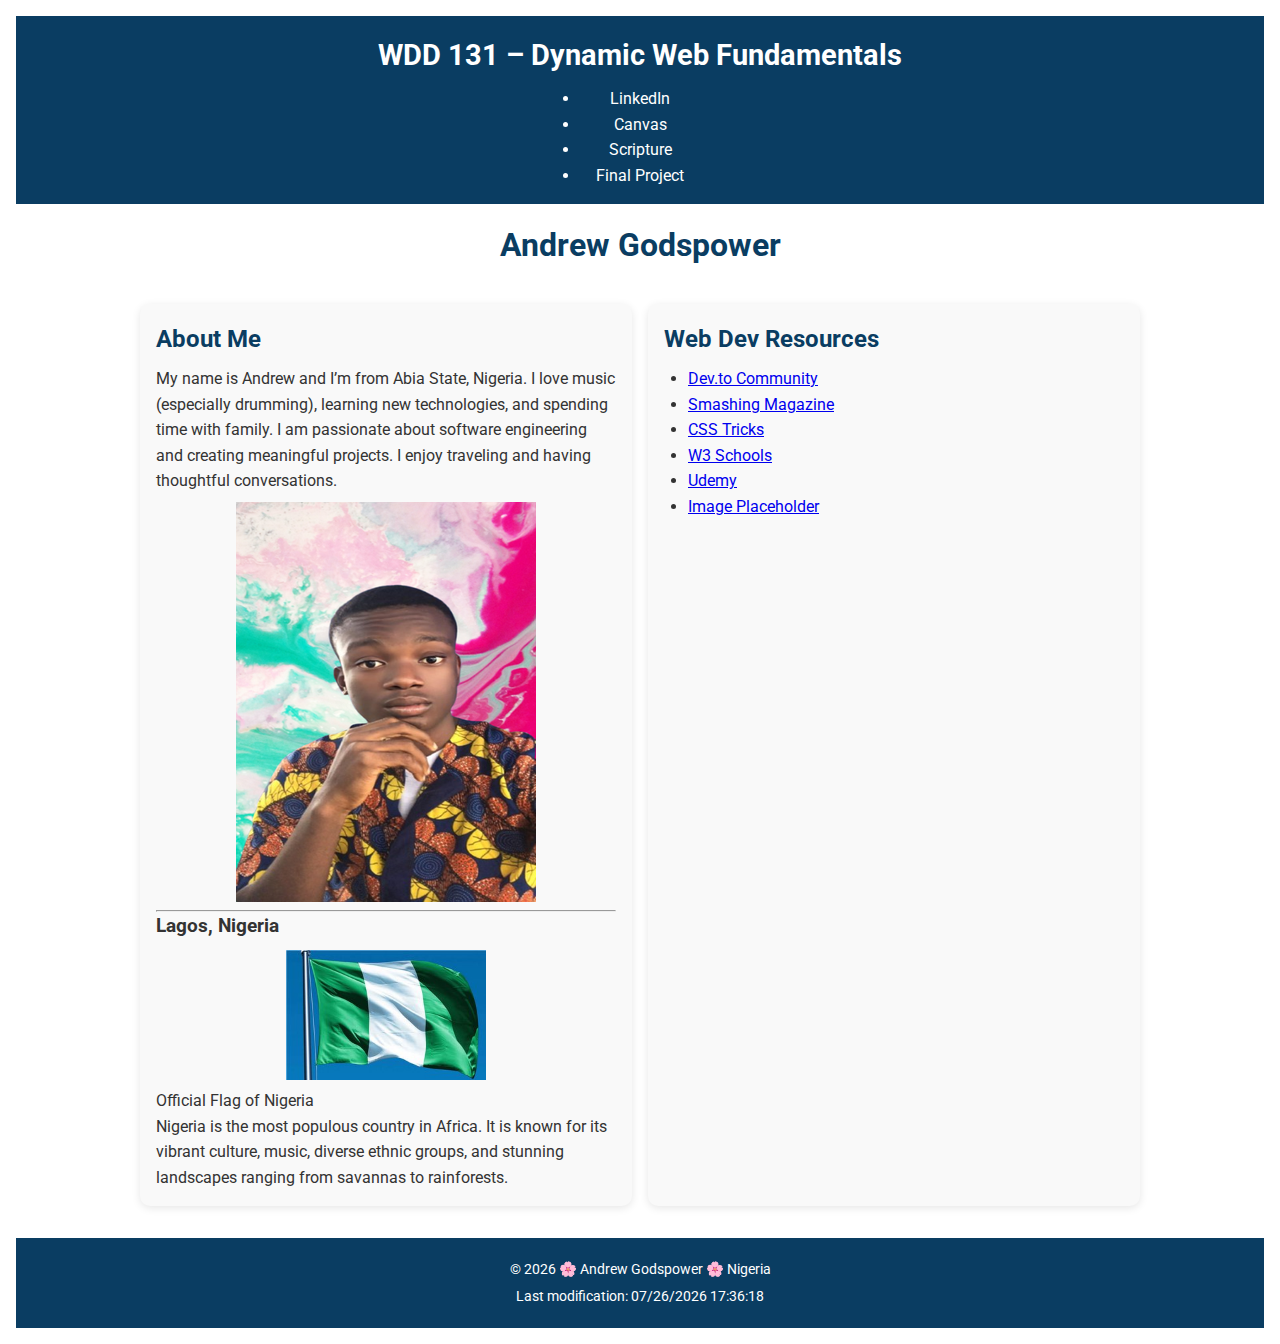
<file: index.html>
<!DOCTYPE html>
<html lang="en-US">
<head>
  <meta charset="UTF-8">
  <meta name="viewport" content="width=device-width,initial-scale=1.0">
  <title>WDD 131 – Dynamic Web Fundamentals – Andrew Godspower</title>
  <meta name="description"
        content="This WDD 131 – Dynamic Web Fundamentals home page, created by Andrew Godspower, features an About Me bio, Lagos, Nigeria location details with flag, a curated list of web-development resources, and JavaScript-powered dynamic date displays for real-time context and freshness.">
  <meta name="author" content="Andrew Godspower">
  <link rel="preconnect" href="https://fonts.googleapis.com">
  <link rel="preconnect" href="https://fonts.gstatic.com" crossorigin>
  <link href="https://fonts.googleapis.com/css2?family=Roboto:wght@400;700&display=swap" rel="stylesheet">
  <link rel="stylesheet" href="styles/base.css">
  <script src="scripts/getdates.js" defer></script>
</head>
<body>
  <header class="site-header">
    <span id="course-title">WDD 131 – Dynamic Web Fundamentals</span>
    <nav class="main-nav">
      <ul>
        <li><a href="https://www.linkedin.com/">LinkedIn</a></li>
        <li><a href="https://byupw.instructure.com/">Canvas</a></li>
        <li><a href="https://www.churchofjesuschrist.org/study/scriptures">Scripture</a></li>
        <li><a href="#">Final Project</a></li>
      </ul>
    </nav>
  </header>

  <main class="card-container">
    <h1>Andrew Godspower</h1>

    <section class="card about-me">
      <h2>About Me</h2>
      <div class="intro">
        <p>My name is Andrew and I’m from Abia State, Nigeria. I love music (especially drumming), learning new technologies, and spending time with family. I am passionate about software engineering and creating meaningful projects. I enjoy traveling and having thoughtful conversations.</p>
        <img src="images/profile.png" alt="Portrait of Andrew Godspower" class="avatar">
      </div>
      <hr>
      <h3 class="subheading">Lagos, Nigeria</h3>
      <div class="location-info">
        <figure>
          <img src="images/nigeria-flag.jpg" alt="Official flag of Nigeria" width="200">
          <figcaption>Official Flag of Nigeria</figcaption>
        </figure>
        <p>Nigeria is the most populous country in Africa. It is known for its vibrant culture, music, diverse ethnic groups, and stunning landscapes ranging from savannas to rainforests.</p>
      </div>
    </section>

    <aside class="card resources">
      <h2>Web Dev Resources</h2>
      <ul>
        <li><a href="https://dev.to/">Dev.to Community</a></li>
        <li><a href="https://smashingmagazine.com/">Smashing Magazine</a></li>
        <li><a href="https://css-tricks.com/">CSS Tricks</a></li>
        <li><a href="https://w3schools.com/">W3 Schools</a></li>
        <li><a href="https://udemy.com/">Udemy</a></li>
        <li><a href="https://via.placeholder.com/">Image Placeholder</a></li>
      </ul>
    </aside>
  </main>

  <footer class="site-footer">
    <p>&copy; <span id="currentYear"></span> 🌸 Andrew Godspower 🌸 Nigeria</p>
    <p id="lastModified"></p>
  </footer>
</body>
</html>
</file>
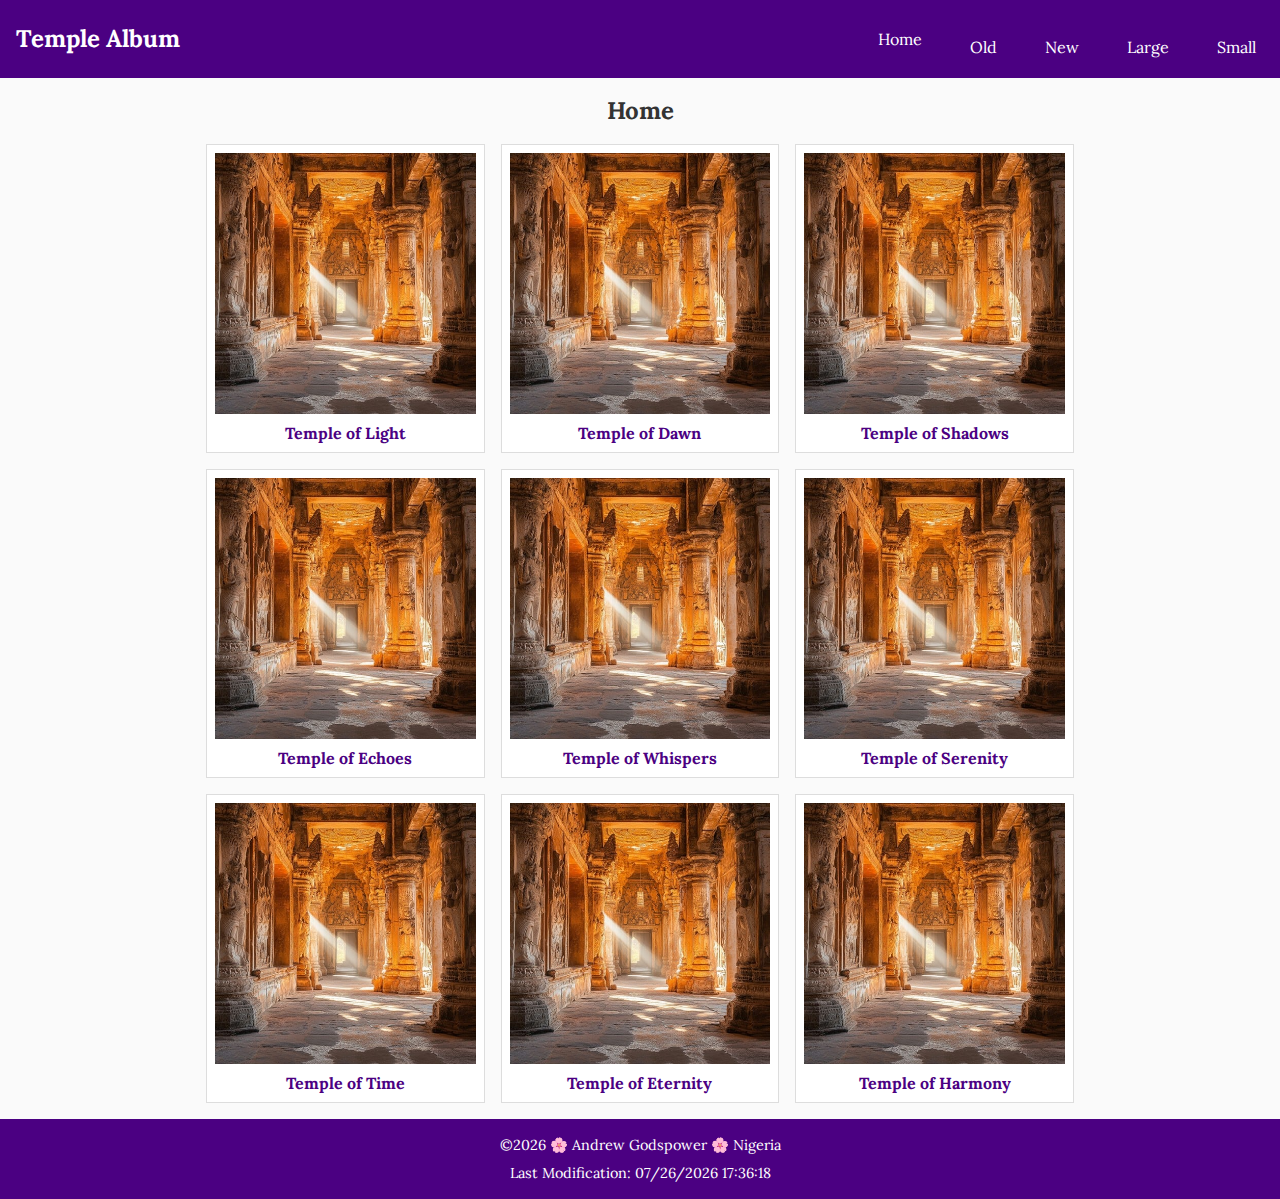
<file: filtered-temples.html>
<!DOCTYPE html>
<html lang="en-US">
<head>
  <meta charset="UTF-8">
  <meta name="viewport" content="width=device-width,initial-scale=1.0">
  <title>Temple Album | Responsive Picture Gallery</title>
  <meta name="description" content="A mobile‑first, responsive album showcasing nine ancient temple images with a purple-themed header and JS‑driven footer.">
  <meta name="author" content="Andrew Godspower">
  <link rel="stylesheet" href="styles/temples.css">
  <link rel="stylesheet" href="styles/temples-large.css">
  <link rel="preconnect" href="https://fonts.googleapis.com">
  <link href="https://fonts.googleapis.com/css2?family=Lora:wght@400;700&display=swap" rel="stylesheet">
</head>
<body>
  <header>
    <h1>Temple Album</h1>
    <button id="hamburger" aria-label="Toggle menu">☰</button>
    <nav id="main-nav">
      <ul>
        <li><a href="#">Home</a></li>
        <li><a href="#">Old</a></li>
        <li><a href="#">New</a></li>
        <li><a href="#">Large</a></li>
        <li><a href="#">Small</a></li>
      </ul>
    </nav>
  </header>
  <main>
    <h2>Home</h2>
    <section class="gallery">
      <figure>
        <img src="images/sunlit-ancient-temple.jpg" alt="Sunlit Ancient Temple">
        <figcaption>Temple of Light</figcaption>
      </figure>
      <figure>
        <img src="images/sunlit-ancient-temple.jpg" alt="Sunlit Ancient Temple">
        <figcaption>Temple of Dawn</figcaption>
      </figure>
      <figure>
        <img src="images/sunlit-ancient-temple.jpg" alt="Sunlit Ancient Temple">
        <figcaption>Temple of Shadows</figcaption>
      </figure>
      <figure>
        <img src="images/sunlit-ancient-temple.jpg" alt="Sunlit Ancient Temple">
        <figcaption>Temple of Echoes</figcaption>
      </figure>
      <figure>
        <img src="images/sunlit-ancient-temple.jpg" alt="Sunlit Ancient Temple">
        <figcaption>Temple of Whispers</figcaption>
      </figure>
      <figure>
        <img src="images/sunlit-ancient-temple.jpg" alt="Sunlit Ancient Temple">
        <figcaption>Temple of Serenity</figcaption>
      </figure>
      <figure>
        <img src="images/sunlit-ancient-temple.jpg" alt="Sunlit Ancient Temple">
        <figcaption>Temple of Time</figcaption>
      </figure>
      <figure>
        <img src="images/sunlit-ancient-temple.jpg" alt="Sunlit Ancient Temple">
        <figcaption>Temple of Eternity</figcaption>
      </figure>
      <figure>
        <img src="images/sunlit-ancient-temple.jpg" alt="Sunlit Ancient Temple">
        <figcaption>Temple of Harmony</figcaption>
      </figure>
    </section>
  </main>
  <footer>
    <p>&copy;<span id="year"></span> 🌸 Andrew Godspower 🌸 Nigeria</p>
    <p>Last Modification: <span id="modified"></span></p>
  </footer>
  <script defer src="scripts/temples.js"></script>
</body>
</html>
</file>
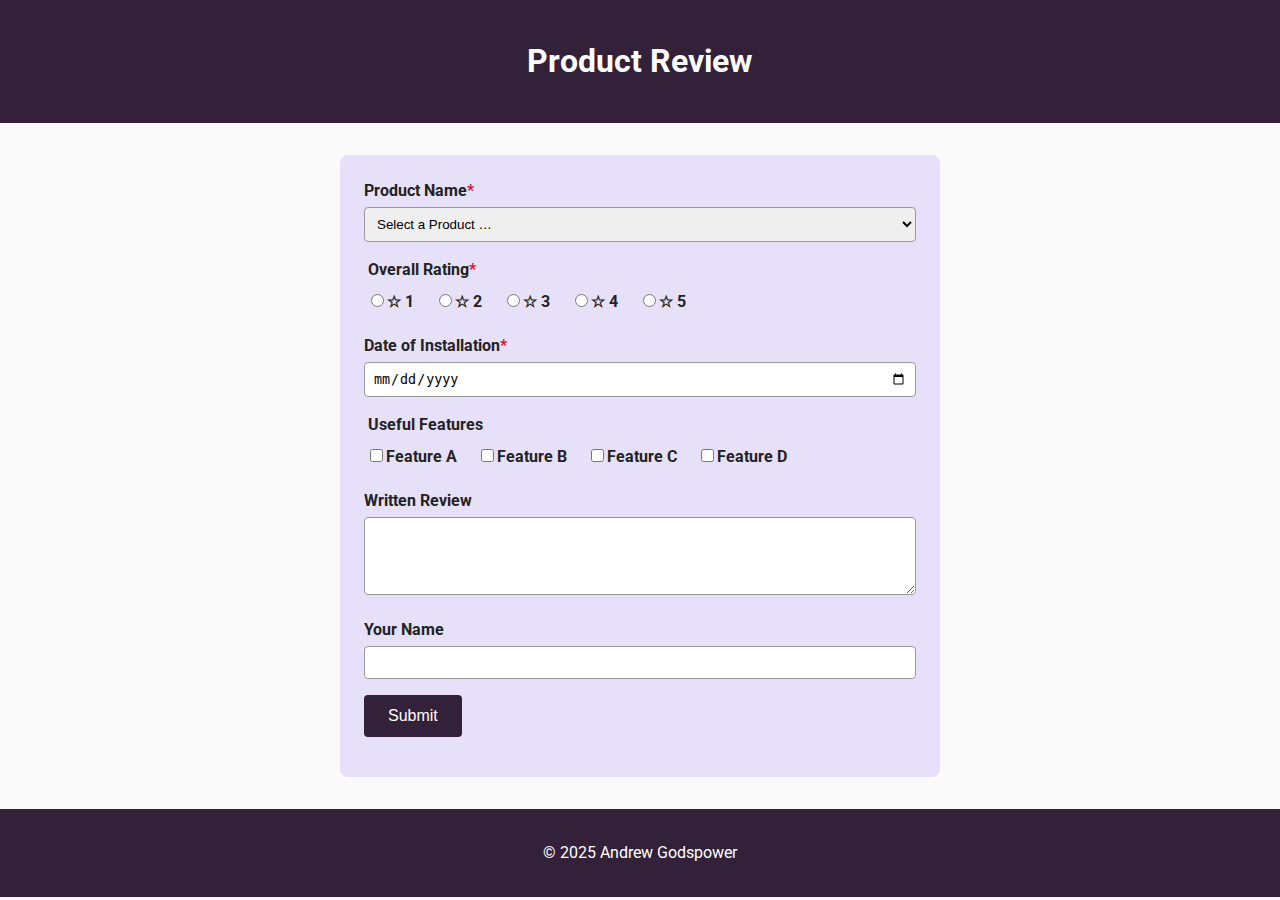
<file: form.html>
<!DOCTYPE html>
<html lang="en-US">
<head>
  <meta charset="UTF-8">
  <meta name="viewport" content="width=device-width, initial-scale=1.0"/>
  <meta name="description" content="Submit your review of our product—select ratings, choose features you found useful, and share your installation experience.">
  <meta name="author" content="Andrew Godspower">
  <title>Product Review Form | Andrew Godspower</title>

  <!-- Google Font -->
  <link href="https://fonts.googleapis.com/css?family=Roboto:400,700&display=swap" rel="stylesheet">

  <!-- Your CSS -->
  <link rel="stylesheet" href="styles/form.css">
</head>
<body>
  <header>
    <h1>Product Review</h1>
  </header>

  <main>
    <form method="get" action="review.html" id="review-form">
      <!-- Product Name -->
      <div class="form-group">
        <label for="product">Product Name<span class="required">*</span></label>
        <select id="product" name="product" required>
          <option value="" disabled selected>Select a Product …</option>
          <!-- JS will inject options here -->
        </select>
      </div>

      <!-- Overall Rating -->
      <fieldset class="form-group">
        <legend>Overall Rating<span class="required">*</span></legend>
        <label><input type="radio" name="rating" id="rating-1" value="1" required>☆ 1</label>
        <label><input type="radio" name="rating" id="rating-2" value="2">☆ 2</label>
        <label><input type="radio" name="rating" id="rating-3" value="3">☆ 3</label>
        <label><input type="radio" name="rating" id="rating-4" value="4">☆ 4</label>
        <label><input type="radio" name="rating" id="rating-5" value="5">☆ 5</label>
      </fieldset>

      <!-- Date of Installation -->
      <div class="form-group">
        <label for="install-date">Date of Installation<span class="required">*</span></label>
        <input type="date" id="install-date" name="installDate" required>
      </div>

      <!-- Useful Features -->
      <fieldset class="form-group">
        <legend>Useful Features</legend>
        <label><input type="checkbox" name="features" id="feature-a" value="featureA">Feature A</label>
        <label><input type="checkbox" name="features" id="feature-b" value="featureB">Feature B</label>
        <label><input type="checkbox" name="features" id="feature-c" value="featureC">Feature C</label>
        <label><input type="checkbox" name="features" id="feature-d" value="featureD">Feature D</label>
      </fieldset>

      <!-- Written Review -->
      <div class="form-group">
        <label for="review-text">Written Review</label>
        <textarea id="review-text" name="reviewText" rows="4"></textarea>
      </div>

      <!-- User Name -->
      <div class="form-group">
        <label for="user-name">Your Name</label>
        <input type="text" id="user-name" name="userName">
      </div>

      <!-- Submit Button -->
      <div class="form-group">
        <input type="submit" value="Submit">
      </div>
    </form>
  </main>

  <footer>
    <p>&copy; 2025 Andrew Godspower</p>
  </footer>

  <!-- Defer your JS so it doesn’t block rendering -->
  <script src="scripts/form.js" defer></script>
</body>
</html>
</file>
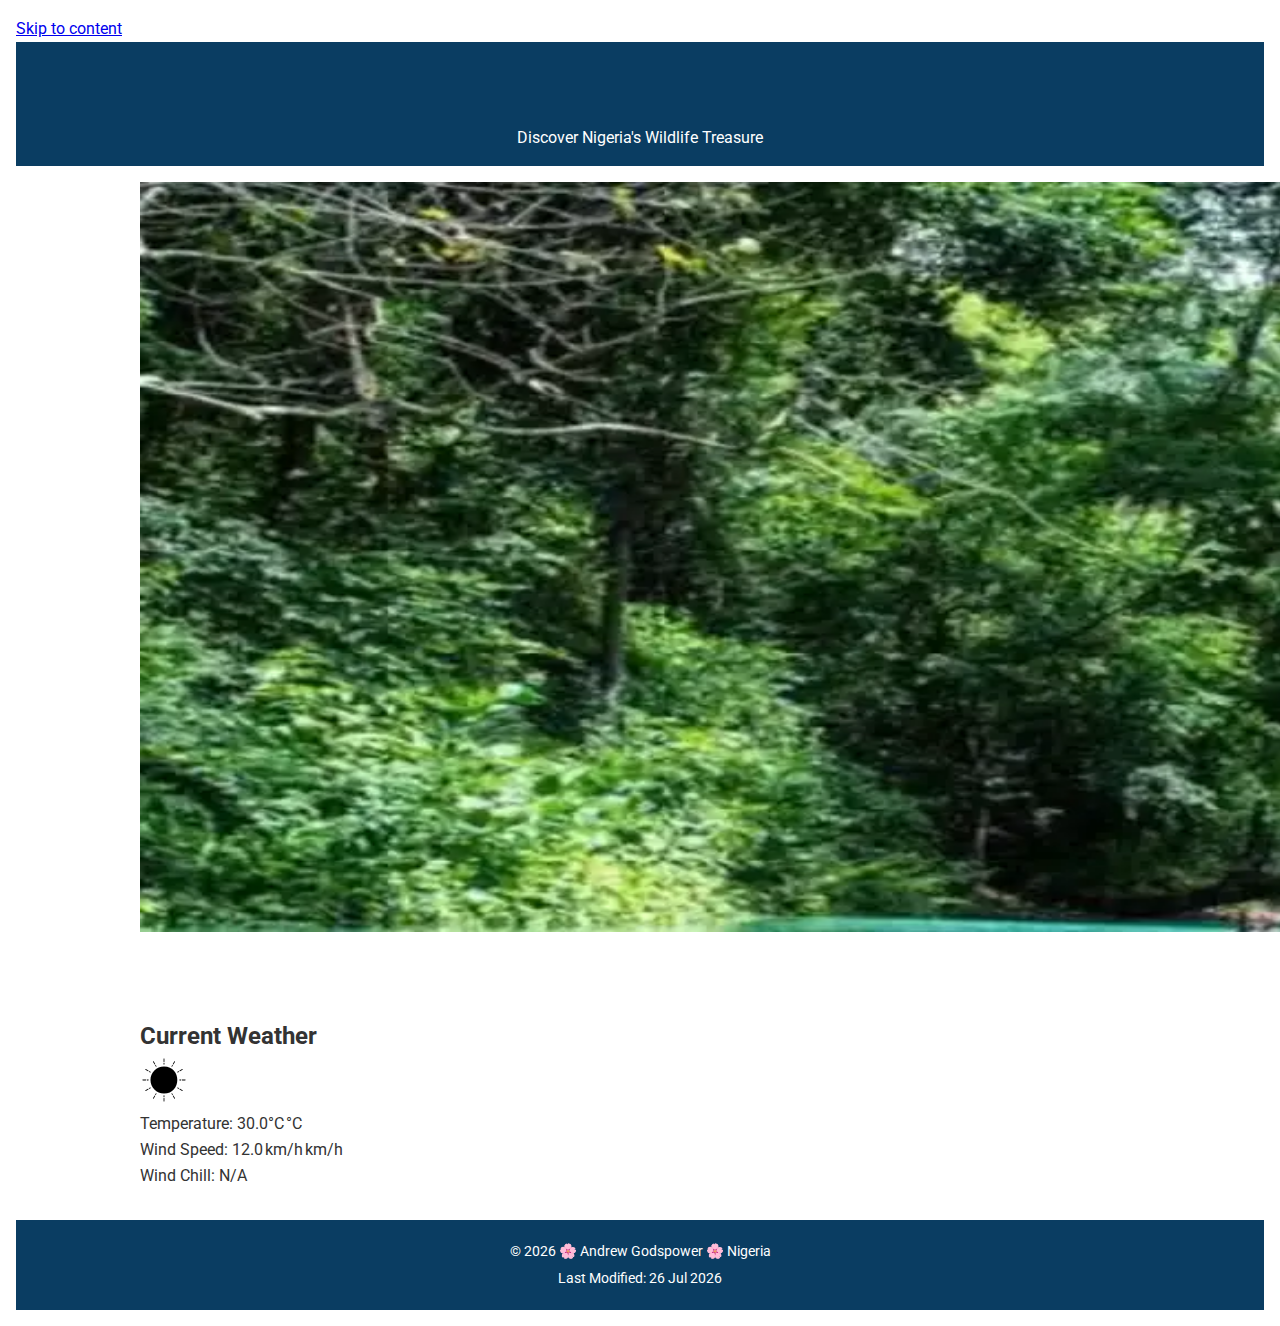
<file: place.html>
<!DOCTYPE html>
<html lang="en-US">
<head>
  <meta charset="UTF-8" />
  <meta name="viewport" content="width=device-width, initial-scale=1.0" />
  <title>Yankari National Park | Andrew Godspower</title>
  <meta name="description" content="Explore Yankari National Park in Bauchi State, Nigeria—its wildlife, climate, and visitor information." />
  <meta name="author" content="Andrew Godspower" />
  <link rel="stylesheet" href="styles/base.css" />
  <link
    href="https://fonts.googleapis.com/css2?family=Lora:wght@400;700&display=swap"
    rel="stylesheet"
  />
</head>
<body>
  <a class="skip-link" href="#main-content">Skip to content</a>

  <header>
    <h1>Yankari National Park</h1>
    <p>Discover Nigeria's Wildlife Treasure</p>
  </header>

  <main id="main-content">
    <!-- Hero Section -->
    <section class="hero">
      <picture>
        <source
          srcset="images/yankari-hero-large.webp"
          media="(min-width: 1000px)"
        />
        <source
          srcset="images/yankari-hero-medium.webp"
          media="(min-width: 500px)"
        />
        <img
          src="images/yankari-hero-small.webp"
          alt="Scenic view of Yankari National Park"
          width="1500"
          height="750"
        />
      </picture>
    </section>

    <!-- About Section -->
    <section class="info">
      <h2>About Yankari National Park</h2>
      <ul>
        <li><strong>Country:</strong> Nigeria</li>
        <li><strong>State:</strong> Bauchi</li>
        <li><strong>Capital:</strong> Bauchi City</li>
        <li><strong>Population:</strong> ~6.5 million (Bauchi State)</li>
        <li><strong>Area:</strong> 2,244 km² (Park)</li>
        <li><strong>Official Language:</strong> English</li>
        <li><strong>Major Languages:</strong> Hausa, Fulfulde</li>
        <li><strong>Currency:</strong> Nigerian Naira (₦)</li>
        <li><strong>Time Zone:</strong> UTC+1 (WAT)</li>
      </ul>
    </section>

    <!-- Weather Section -->
    <section id="weather">
      <h2 class="weather">Current Weather</h2>
      <img
        src="images/weather-icon.svg"
        alt="Partly cloudy icon"
        class="weather-icon"
        width="48"
        height="48"
      />
      <p>Temperature: <span id="temperature">--</span> °C</p>
      <p>Wind Speed: <span id="windSpeed">--</span> km/h</p>
      <p>Wind Chill: <span id="windChill">N/A</span></p>
    </section>
  </main>

  <footer>
    <p>&copy; <span id="year"></span> 🌸 Andrew Godspower 🌸 Nigeria</p>
    <p id="lastModified"></p>
  </footer>

  <script src="scripts/place.js" defer></script>
</body>
</html>
</file>
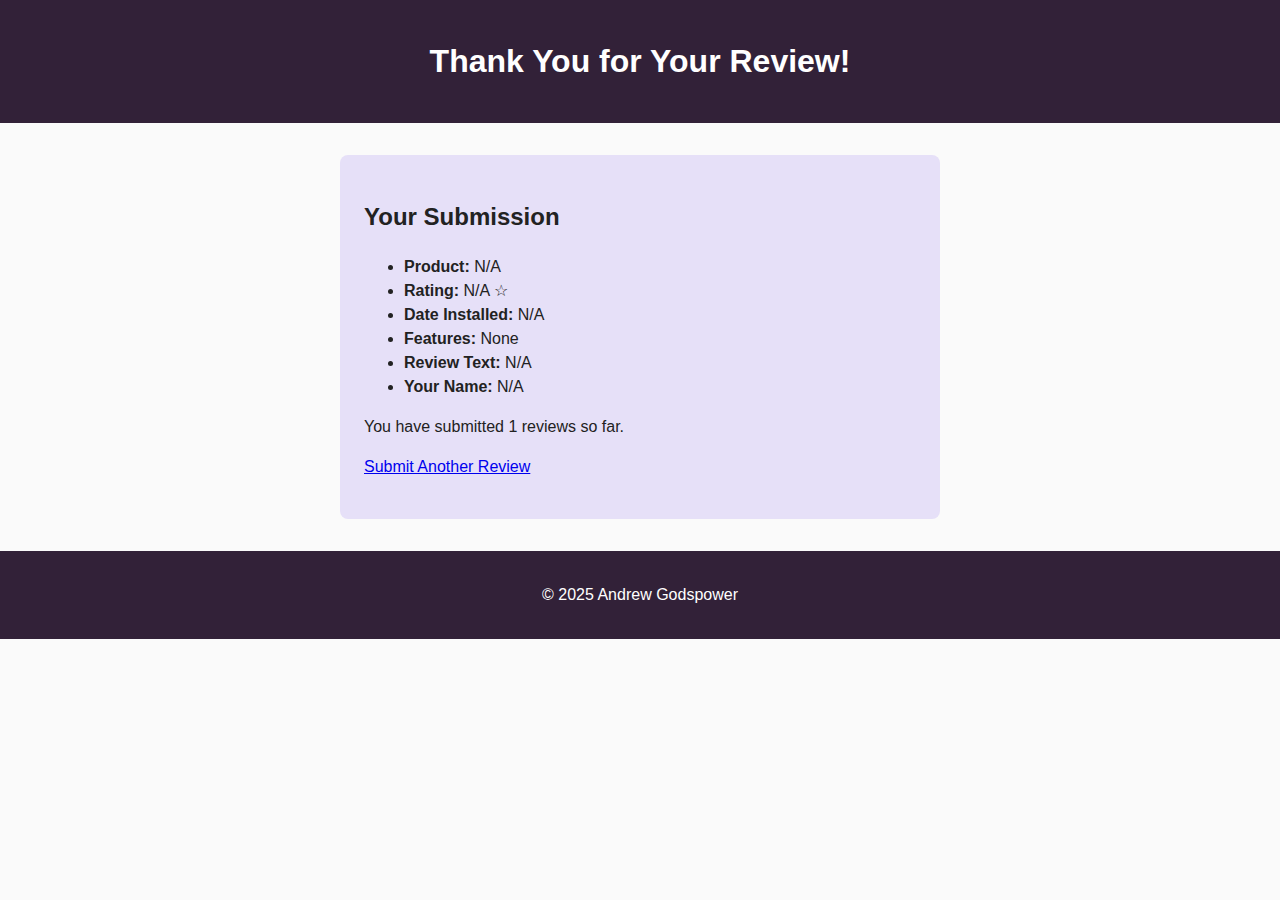
<file: review.html>
<!DOCTYPE html>
<html lang="en-US">
<head>
  <meta charset="UTF-8">
  <meta name="viewport" content="width=device-width, initial-scale=1.0">
  <title>Review Confirmation</title>
  <link rel="stylesheet" href="styles/form.css">
</head>
<body>
  <header>
    <h1>Thank You for Your Review!</h1>
  </header>

  <main>
    <section id="submission-details">
      <h2>Your Submission</h2>
      <ul>
        <li><strong>Product:</strong> <span id="detail-product"></span></li>
        <li><strong>Rating:</strong> <span id="detail-rating"></span> ☆</li>
        <li><strong>Date Installed:</strong> <span id="detail-installDate"></span></li>
        <li><strong>Features:</strong> <span id="detail-features"></span></li>
        <li><strong>Review Text:</strong> <span id="detail-reviewText"></span></li>
        <li><strong>Your Name:</strong> <span id="detail-userName"></span></li>
      </ul>
    </section>

    <section id="review-count">
      <p>You have submitted <span id="count">0</span> reviews so far.</p>
    </section>

    <p><a href="form.html">Submit Another Review</a></p>
  </main>

  <footer>
    <p>&copy; 2025 Andrew Godspower</p>
  </footer>

  <script>
    // Parse query parameters
    const params = new URLSearchParams(window.location.search);
    const getParam = key => params.get(key) || 'N/A';

    // Populate details
    document.getElementById('detail-product').textContent = getParam('product');
    document.getElementById('detail-rating').textContent = getParam('rating');
    document.getElementById('detail-installDate').textContent = getParam('installDate');

    // Features: multiple checkbox values
    const features = params.getAll('features');
    document.getElementById('detail-features').textContent = features.length ? features.join(', ') : 'None';

    document.getElementById('detail-reviewText').textContent = getParam('reviewText');
    document.getElementById('detail-userName').textContent = getParam('userName');

    // localStorage review count
    const storageKey = 'reviewCount';
    let count = parseInt(localStorage.getItem(storageKey)) || 0;
    count += 1;
    localStorage.setItem(storageKey, count);
    document.getElementById('count').textContent = count;
  </script>
</body>
</html>
</file>
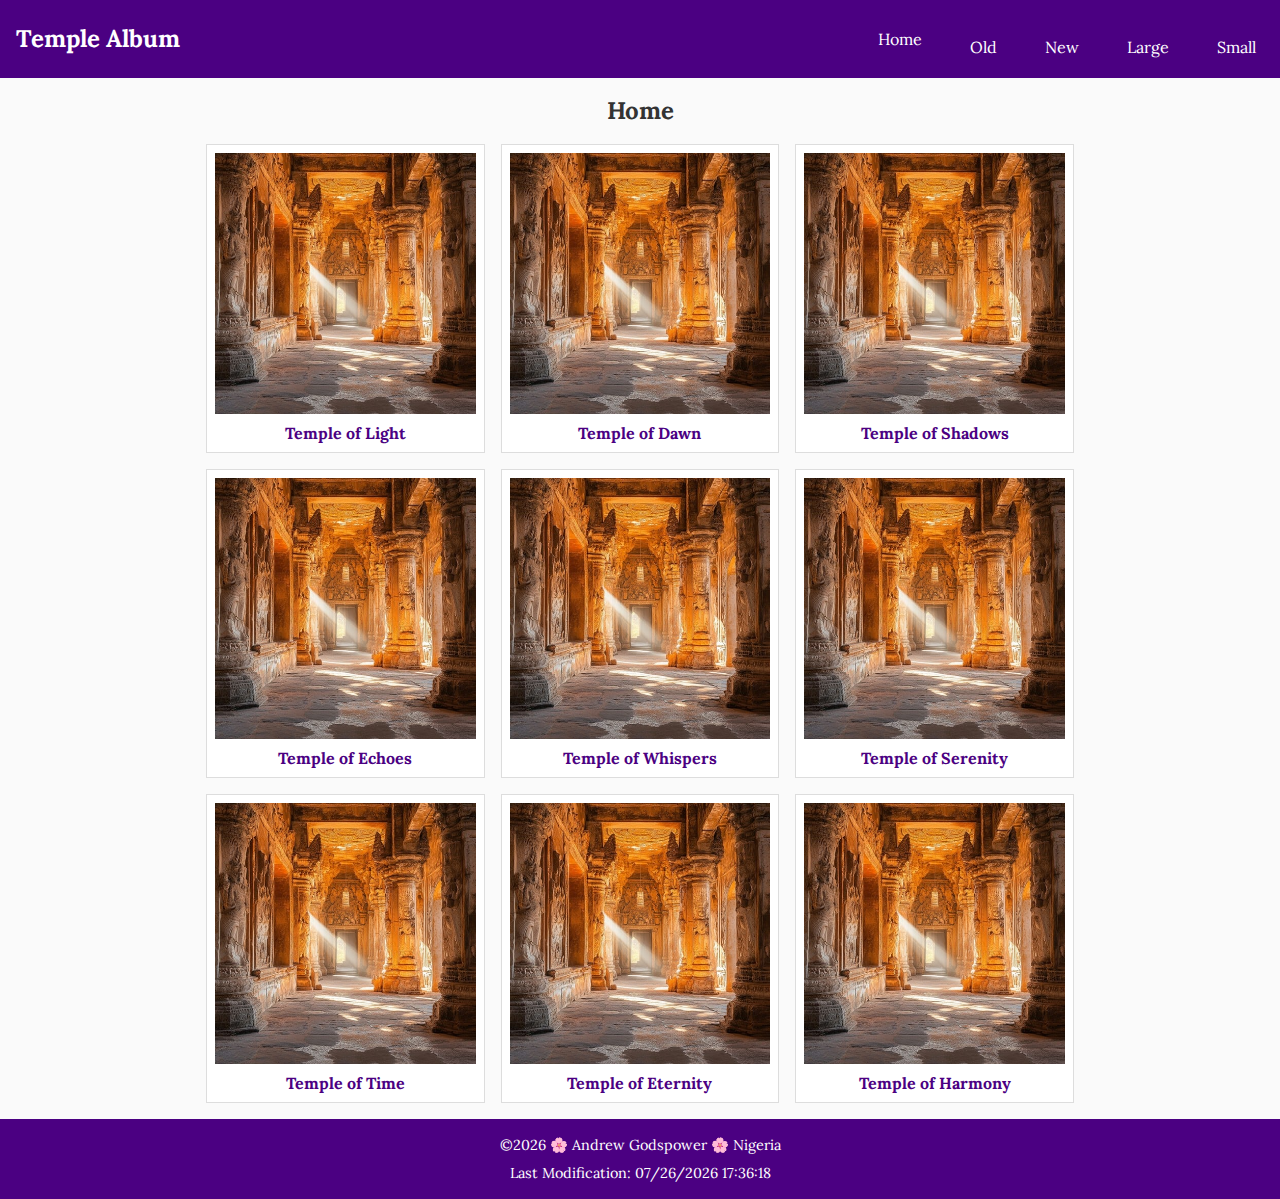
<file: temples.html>
<!DOCTYPE html>
<html lang="en-US">
<head>
  <meta charset="utf-8" />
  <meta name="viewport" content="width=device-width, initial-scale=1.0"/>
  <title>Temple Album</title>
  <meta name="description" content="A responsive picture album showcasing nine ancient temples with a purple-themed header/footer and JavaScript-driven footer info.">
  <meta name="author" content="Andrew Godspower">

  <!-- Mobile‑first CSS -->
  <link rel="stylesheet" href="styles/temples.css" />
  <!-- Larger‑view overrides (media query is inside the CSS file) -->
  <link rel="stylesheet" href="styles/temples-large.css" />

  <!-- Google Font -->
  <link rel="preconnect" href="https://fonts.googleapis.com" />
  <link href="https://fonts.googleapis.com/css2?family=Lora:wght@400;700&display=swap" rel="stylesheet"/>
</head>
<body>
  <header>
    <h1>Temple Album</h1>
    <button id="hamburger" aria-label="Toggle menu">☰</button>
    <nav id="main-nav">
      <ul>
        <li><a href="#">Home</a></li>
        <li><a href="#">Old</a></li>
        <li><a href="#">New</a></li>
        <li><a href="#">Large</a></li>
        <li><a href="#">Small</a></li>
      </ul>
    </nav>
  </header>

  <main>
    <h2>Home</h2>
    <section class="gallery">
      <figure>
        <img src="images/sunlit-ancient-temple.jpg" alt="Sunlit Ancient Temple"/>
        <figcaption>Temple of Light</figcaption>
      </figure>
      <figure>
        <img src="images/sunlit-ancient-temple.jpg" alt="Sunlit Ancient Temple"/>
        <figcaption>Temple of Dawn</figcaption>
      </figure>
      <figure>
        <img src="images/sunlit-ancient-temple.jpg" alt="Sunlit Ancient Temple"/>
        <figcaption>Temple of Shadows</figcaption>
      </figure>
      <figure>
        <img src="images/sunlit-ancient-temple.jpg" alt="Sunlit Ancient Temple"/>
        <figcaption>Temple of Echoes</figcaption>
      </figure>
      <figure>
        <img src="images/sunlit-ancient-temple.jpg" alt="Sunlit Ancient Temple"/>
        <figcaption>Temple of Whispers</figcaption>
      </figure>
      <figure>
        <img src="images/sunlit-ancient-temple.jpg" alt="Sunlit Ancient Temple"/>
        <figcaption>Temple of Serenity</figcaption>
      </figure>
      <figure>
        <img src="images/sunlit-ancient-temple.jpg" alt="Sunlit Ancient Temple"/>
        <figcaption>Temple of Time</figcaption>
      </figure>
      <figure>
        <img src="images/sunlit-ancient-temple.jpg" alt="Sunlit Ancient Temple"/>
        <figcaption>Temple of Eternity</figcaption>
      </figure>
      <figure>
        <img src="images/sunlit-ancient-temple.jpg" alt="Sunlit Ancient Temple"/>
        <figcaption>Temple of Harmony</figcaption>
      </figure>
    </section>
  </main>

  <footer>
    <p>
      &copy;<span id="year"></span>
      🌸 Andrew Godspower 🌸 Nigeria
    </p>
    <p>Last Modification: <span id="modified"></span></p>
  </footer>

  <script defer src="scripts/temples.js"></script>
</body>
</html>
</file>
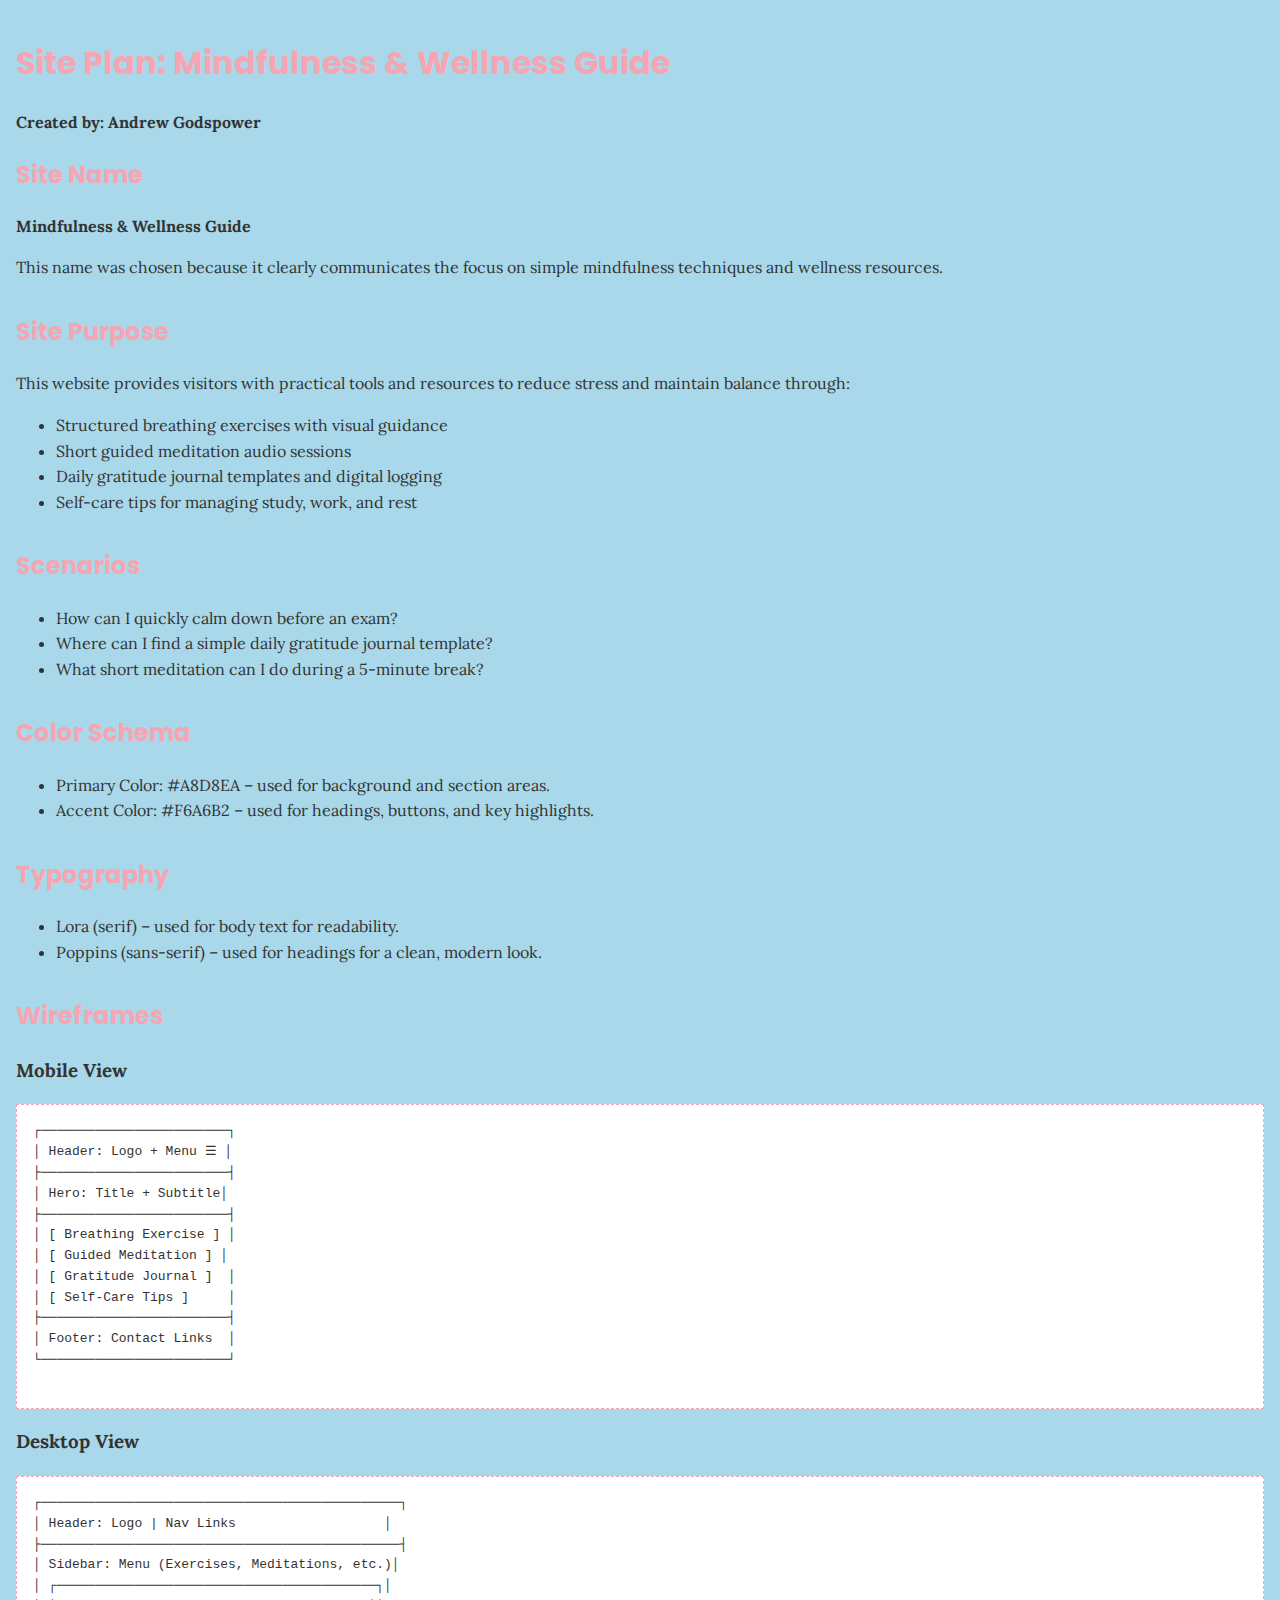
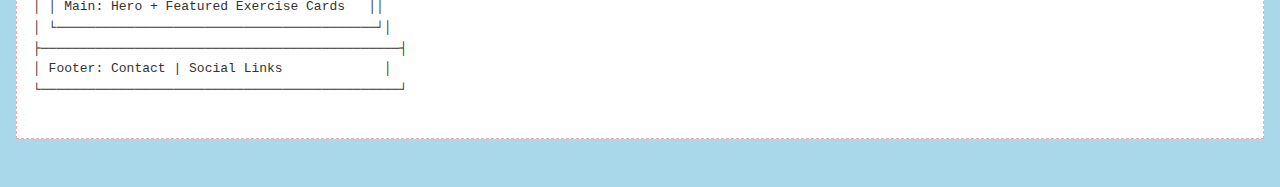
<file: project/site-plan.html>
<!DOCTYPE html>
<html lang="en-US">
<head>
  <meta charset="UTF-8">
  <meta name="viewport" content="width=device-width, initial-scale=1.0">
  <title>Mindfulness & Wellness Guide - Site Plan</title>
  <link rel="stylesheet" href="styles/siteplan.css">
  <link href="https://fonts.googleapis.com/css2?family=Lora&family=Poppins:wght@400;600&display=swap" rel="stylesheet">
</head>
<body>
  <h1>Site Plan: Mindfulness & Wellness Guide</h1>
  <p><strong>Created by: Andrew Godspower</strong></p>

  <!-- Site Name -->
  <section id="site-name">
    <h2>Site Name</h2>
    <p><strong>Mindfulness &amp; Wellness Guide</strong></p>
    <p>This name was chosen because it clearly communicates the focus on simple mindfulness techniques and wellness resources.</p>
  </section>

  <!-- Site Purpose -->
  <section id="site-purpose">
    <h2>Site Purpose</h2>
    <p>This website provides visitors with practical tools and resources to reduce stress and maintain balance through:</p>
    <ul>
      <li>Structured breathing exercises with visual guidance</li>
      <li>Short guided meditation audio sessions</li>
      <li>Daily gratitude journal templates and digital logging</li>
      <li>Self-care tips for managing study, work, and rest</li>
    </ul>
  </section>

  <!-- Scenarios -->
  <section id="scenarios">
    <h2>Scenarios</h2>
    <ul>
      <li>How can I quickly calm down before an exam?</li>
      <li>Where can I find a simple daily gratitude journal template?</li>
      <li>What short meditation can I do during a 5-minute break?</li>
    </ul>
  </section>

  <!-- Color Schema -->
  <section id="color-schema">
    <h2>Color Schema</h2>
    <ul>
      <li>Primary Color: #A8D8EA – used for background and section areas.</li>
      <li>Accent Color: #F6A6B2 – used for headings, buttons, and key highlights.</li>
    </ul>
  </section>

  <!-- Typography -->
  <section id="typography">
    <h2>Typography</h2>
    <ul>
      <li>Lora (serif) – used for body text for readability.</li>
      <li>Poppins (sans-serif) – used for headings for a clean, modern look.</li>
    </ul>
  </section>

  <!-- Wireframes -->
  <section id="wireframes">
    <h2>Wireframes</h2>
    <h3>Mobile View</h3>
    <pre>
┌────────────────────────┐
│ Header: Logo + Menu ☰ │
├────────────────────────┤
│ Hero: Title + Subtitle│
├────────────────────────┤
│ [ Breathing Exercise ] │
│ [ Guided Meditation ] │
│ [ Gratitude Journal ]  │
│ [ Self-Care Tips ]     │
├────────────────────────┤
│ Footer: Contact Links  │
└────────────────────────┘
    </pre>

    <h3>Desktop View</h3>
    <pre>
┌──────────────────────────────────────────────┐
│ Header: Logo | Nav Links                   │
├──────────────────────────────────────────────┤
│ Sidebar: Menu (Exercises, Meditations, etc.)│
│ ┌─────────────────────────────────────────┐│
│ │ Main: Hero + Featured Exercise Cards   ││
│ └─────────────────────────────────────────┘│
├──────────────────────────────────────────────┤
│ Footer: Contact | Social Links             │
└──────────────────────────────────────────────┘
    </pre>
  </section>

</body>
</html>
</file>
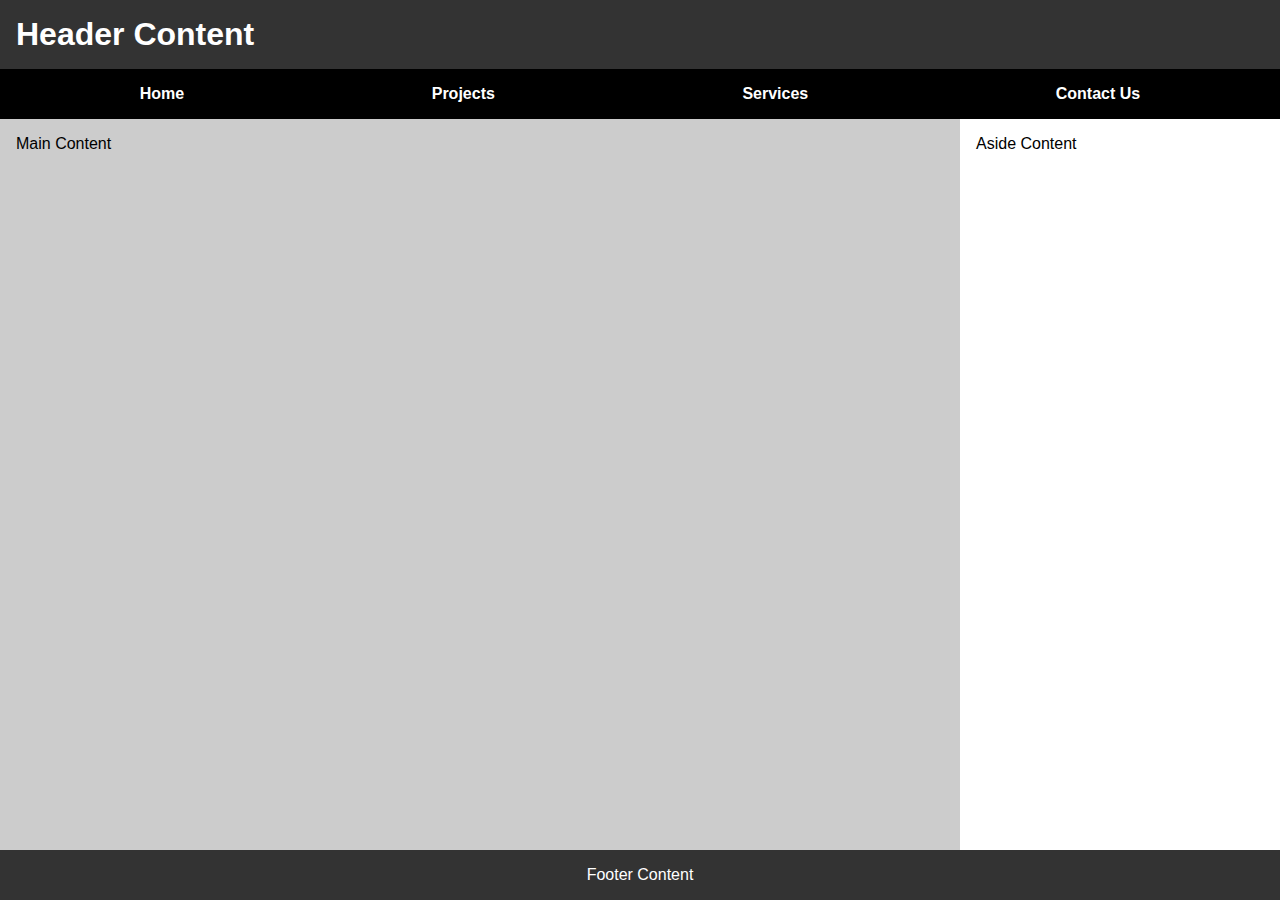
<file: week01/basic-layout.html>
<!DOCTYPE html>
<html lang="en">
<head>
  <meta charset="utf-8">
  <meta name="viewport" content="width=device-width, initial-scale=1">
  <title>Andrew Godspower | WDD 131</title>
  <link rel="stylesheet" href="styles/layout.css">
</head>
<body>
  <header>
    <h1>Header Content</h1>
  </header>

  <nav>
    <a href="#">Home</a>
    <a href="#">Projects</a>
    <a href="#">Services</a>
    <a href="#">Contact Us</a>
  </nav>

  <main>
    <p>Main Content</p>
  </main>

  <aside>
    <p>Aside Content</p>
  </aside>

  <footer>
    <p>Footer Content</p>
  </footer>
</body>
</html>
</file>
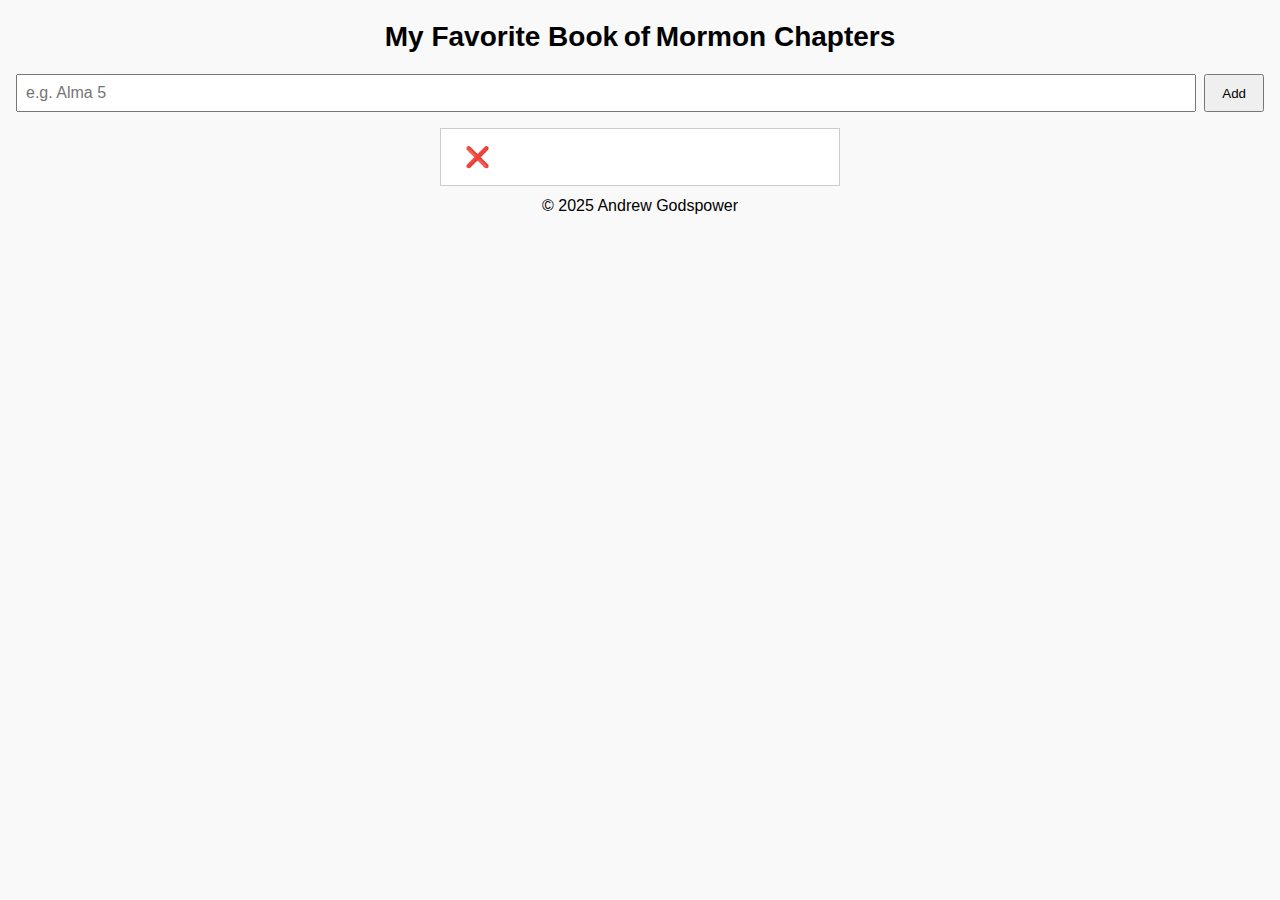
<file: week02/bom.html>
<!DOCTYPE html>
<html lang="en-US">
<head>
  <meta charset="utf-8">
  <meta name="viewport" content="width=device-width, initial-scale=1.0">
  <title>BOM Chapter List</title>
  <meta name="description" content="Enter and display your favorite Book of Mormon chapters.">
  <meta name="author" content="Andrew Godspower">
  
  <link rel="stylesheet" href="styles/bom.css">
</head>
<body>
  <header>
    <h1>My Favorite Book of Mormon Chapters</h1>
  </header>
  
  <main>
    <!-- Input field and “Add” button -->
    <form id="chapter-form">
      <input type="text"
             id="favchap"
             placeholder="e.g. Alma 5"
             aria-label="Favorite chapter, for example Alma 5"
             required>
      <button type="submit">Add</button>
    </form>
    
    <!-- The list where new <li> items will go -->
    <ul id="chapters">
      <!-- dynamically populated -->
    </ul>
  </main>
  
  <footer>
    &copy; 2025 Andrew Godspower
  </footer>
  
  <script src="scripts/bom.js" defer></script>
</body>
</html>
</file>
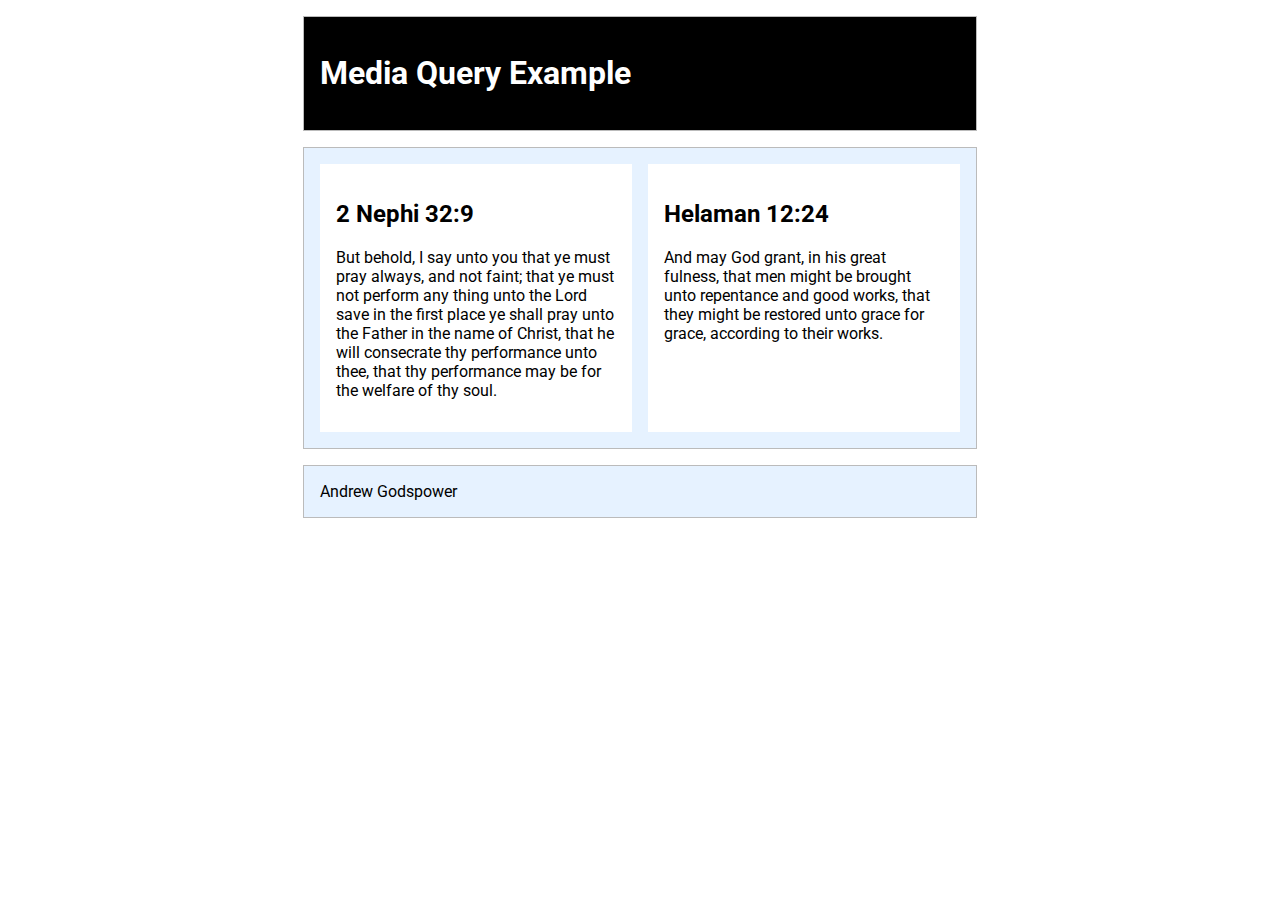
<file: week02/media-query.html>
<!DOCTYPE html>
<html lang="en-US">
<head>
  <meta charset="utf-8">
  <meta name="viewport" content="width=device-width, initial-scale=1.0">
  <title>WDD 131 – Media Query Example</title>
  <meta name="description" content="Media query learning activity example page.">
  <meta name="author" content="Andrew Godspower">
  <link rel="preconnect" href="https://fonts.googleapis.com">
  <link rel="preconnect" href="https://fonts.gstatic.com" crossorigin>
  <link href="https://fonts.googleapis.com/css2?family=Roboto&display=swap" rel="stylesheet">
  <link rel="stylesheet" href="styles/media-query.css">
  <link rel="stylesheet" href="styles/media-query-large.css">
</head>
<body>
  <header>
    <h1>Media Query Example</h1>
  </header>
  <main>
    <section>
      <h2>2 Nephi 32:9</h2>
      <p>
        But behold, I say unto you that ye must pray always, and not faint; that ye must not perform 
        any thing unto the Lord save in the first place ye shall pray unto the Father in the name of Christ, 
        that he will consecrate thy performance unto thee, that thy performance may be for the welfare of thy soul.
      </p>
    </section>
    <section>
      <h2>Helaman 12:24</h2>
      <p>
        And may God grant, in his great fulness, that men might be brought unto repentance and good works, 
        that they might be restored unto grace for grace, according to their works.
      </p>
    </section>
  </main>
  <footer>
    Andrew Godspower
  </footer>
</body>
</html>
</file>
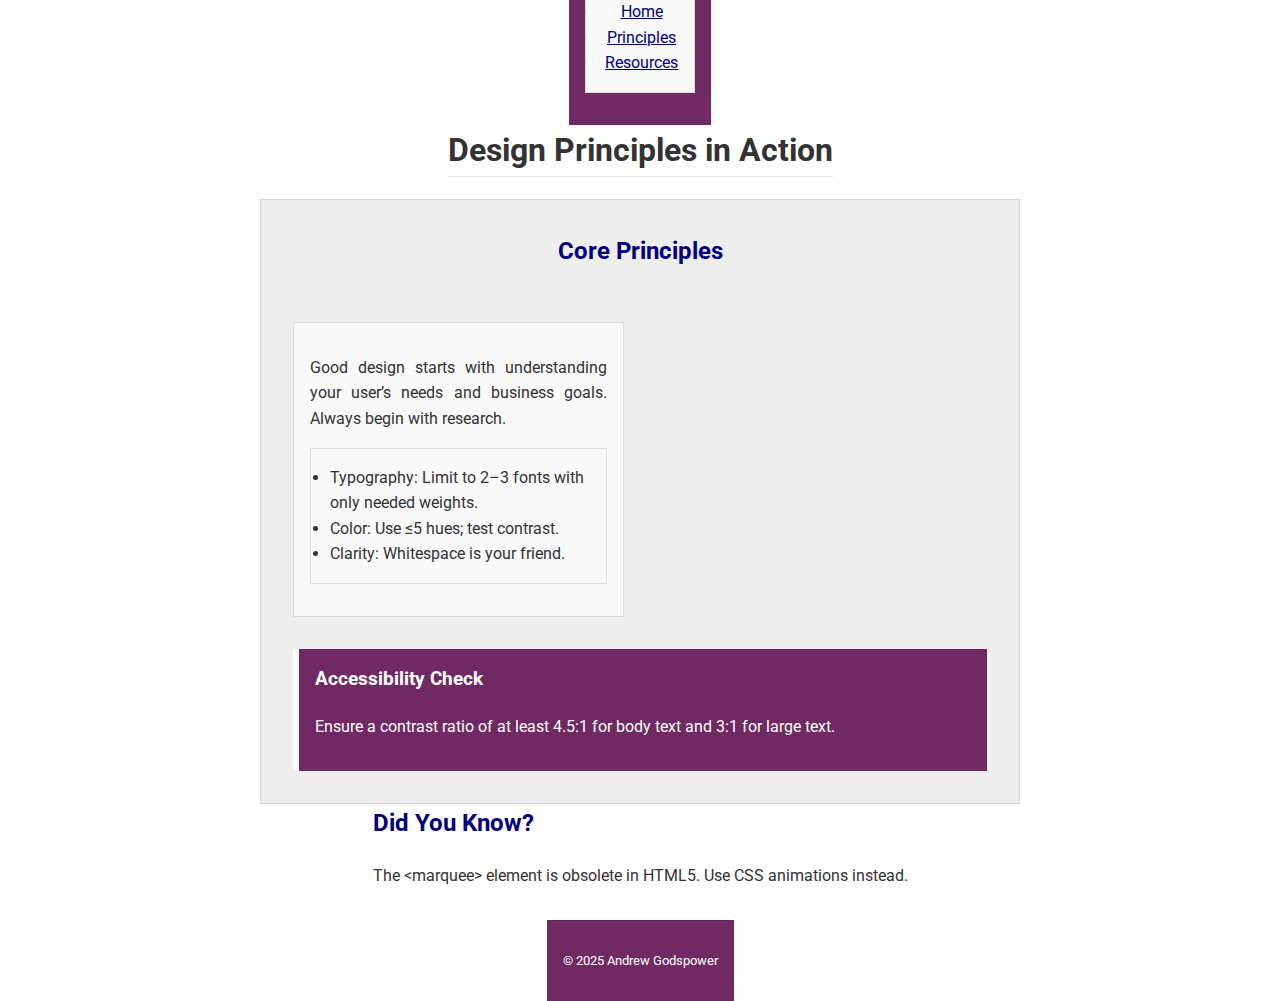
<file: week03/design.html>
<!DOCTYPE html>
<html lang="en">
<head>
  <meta charset="utf-8">
  <meta name="viewport" content="width=device-width, initial-scale=1">
  <title>Design Principles Demo | Andrew Godspower</title>
  <meta name="description" content="A demo page showcasing web design best practices: responsive layout, accessibility, theming, performance.">
  <link rel="icon" href="favicon.ico">
  <!-- Google Fonts -->
  <link href="https://fonts.googleapis.com/css2?family=Roboto:wght@400;700&display=swap" rel="stylesheet">
  <!-- External CSS -->
  <link rel="stylesheet" href="styles/design.css">
</head>
<body>
  <!-- Skip-link for screen‑readers -->
  <a class="skip-link" href="#main-content">Skip to content</a>

  <header role="banner">
    <nav role="navigation">
      <button id="theme-toggle" aria-label="Toggle dark mode" aria-pressed="false">🌓</button>
      <ul>
        <li><a href="#">Home</a></li>
        <li><a href="#">Principles</a></li>
        <li><a href="#">Resources</a></li>
      </ul>
    </nav>
  </header>

  <div class="banner" role="img" aria-label="Colorful design banner">
    <h1>Design Principles in Action</h1>
  </div>

  <main id="main-content">
    <h2>Core Principles</h2>
    <article class="grid two-col">
      <p>Good design starts with understanding your user’s needs and business goals. Always begin with research.</p>
      <ul>
        <li>Typography: Limit to 2–3 fonts with only needed weights.</li>
        <li>Color: Use ≤5 hues; test contrast.</li>
        <li>Clarity: Whitespace is your friend.</li>
      </ul>
    </article>

    <div class="callout">
      <h3>Accessibility Check</h3>
      <p>Ensure a contrast ratio of at least 4.5:1 for body text and 3:1 for large text.</p>
    </div>
  </main>

  <aside role="complementary">
    <h2>Did You Know?</h2>
    <p>The &lt;marquee&gt; element is obsolete in HTML5. Use CSS animations instead.</p>
  </aside>

  <footer role="contentinfo">
    <p>© 2025 Andrew Godspower</p>
  </footer>

  <script>
    // Theme toggle
    const btn = document.getElementById('theme-toggle');
    btn.addEventListener('click', () => {
      document.documentElement.classList.toggle('dark-mode');
      const pressed = btn.getAttribute('aria-pressed') === 'true';
      btn.setAttribute('aria-pressed', String(!pressed));
    });
  </script>
</body>
</html>
</file>
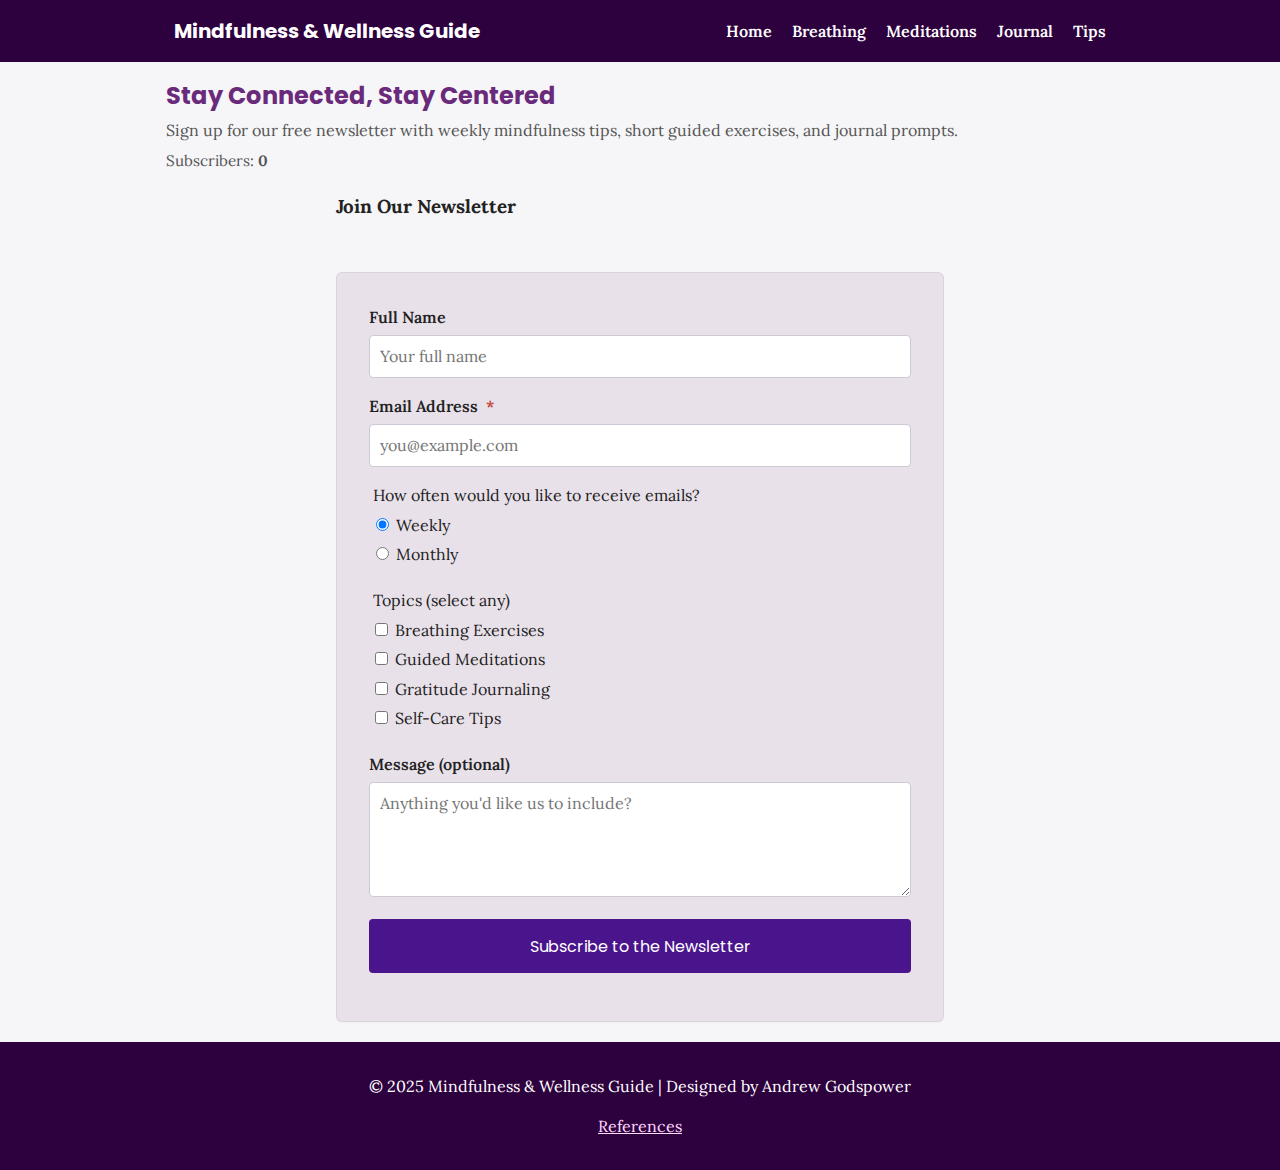
<file: week06/newsletter.html>
<!DOCTYPE html>
<html lang="en-US">
<head>
  <meta charset="utf-8" />
  <meta name="viewport" content="width=device-width, initial-scale=1" />
  <title>Mindfulness & Wellness Guide — Newsletter</title>
  <meta name="description" content="Sign up for weekly mindfulness tips, guided exercises, and gratitude prompts." />
  <link href="https://fonts.googleapis.com/css2?family=Lora:wght@400;700&family=Poppins:wght@400;600&display=swap" rel="stylesheet">
  <link rel="stylesheet" href="styles/newsletter.css" />
</head>
<body>
  <header class="site-header">
    <nav class="nav" aria-label="Main navigation">
      <h1 class="site-title">Mindfulness &amp; Wellness Guide</h1>
      <button class="menu-toggle" id="menuToggle" aria-expanded="false" aria-controls="primaryNav" aria-label="Open navigation">☰</button>
      <ul id="primaryNav" class="nav-list">
        <li><a href="#">Home</a></li>
        <li><a href="#">Breathing</a></li>
        <li><a href="#">Meditations</a></li>
        <li><a href="#">Journal</a></li>
        <li><a href="#">Tips</a></li>
      </ul>
    </nav>
  </header>

  <main>
    <section class="hero" aria-labelledby="hero-title">
      <h2 id="hero-title">Stay Connected, Stay Centered</h2>
      <p>Sign up for our free newsletter with weekly mindfulness tips, short guided exercises, and journal prompts.</p>
      <p class="subscriber-line">Subscribers: <strong id="subscriber-count">0</strong></p>
    </section>

    <section class="form-section" aria-labelledby="signup-title">
      <h3 id="signup-title">Join Our Newsletter</h3>

      <!-- Accessible status message -->
      <div id="signup-message" class="sr-only" aria-live="polite" role="status"></div>

      <form id="signup-form" class="signup-form" action="#" method="post" novalidate>
        <div class="form-row">
          <label for="full-name">Full Name</label>
          <input type="text" id="full-name" name="name" placeholder="Your full name" autocomplete="name">
        </div>

        <div class="form-row">
          <label for="email">Email Address <span class="required" aria-hidden="true">*</span></label>
          <input type="email" id="email" name="email" placeholder="you@example.com" required autocomplete="email">
        </div>

        <fieldset class="form-row">
          <legend>How often would you like to receive emails?</legend>
          <label><input type="radio" name="frequency" value="weekly" checked> Weekly</label>
          <label><input type="radio" name="frequency" value="monthly"> Monthly</label>
        </fieldset>

        <fieldset class="form-row">
          <legend>Topics (select any)</legend>
          <label><input type="checkbox" name="topics" value="breathing"> Breathing Exercises</label>
          <label><input type="checkbox" name="topics" value="meditation"> Guided Meditations</label>
          <label><input type="checkbox" name="topics" value="journal"> Gratitude Journaling</label>
          <label><input type="checkbox" name="topics" value="selfcare"> Self-Care Tips</label>
        </fieldset>

        <div class="form-row">
          <label for="comments">Message (optional)</label>
          <textarea id="comments" name="message" rows="4" placeholder="Anything you'd like us to include?"></textarea>
        </div>

        <div class="form-row">
          <button type="submit" id="submit-btn" class="btn">Subscribe to the Newsletter</button>
        </div>
      </form>
    </section>
  </main>

  <footer class="site-footer">
    <p>&copy; 2025 Mindfulness &amp; Wellness Guide | Designed by Andrew Godspower</p>
    <p><a href="references.html">References</a></p>
  </footer>

  <script src="scripts/newsletter.js" defer></script>
</body>
</html>
</file>
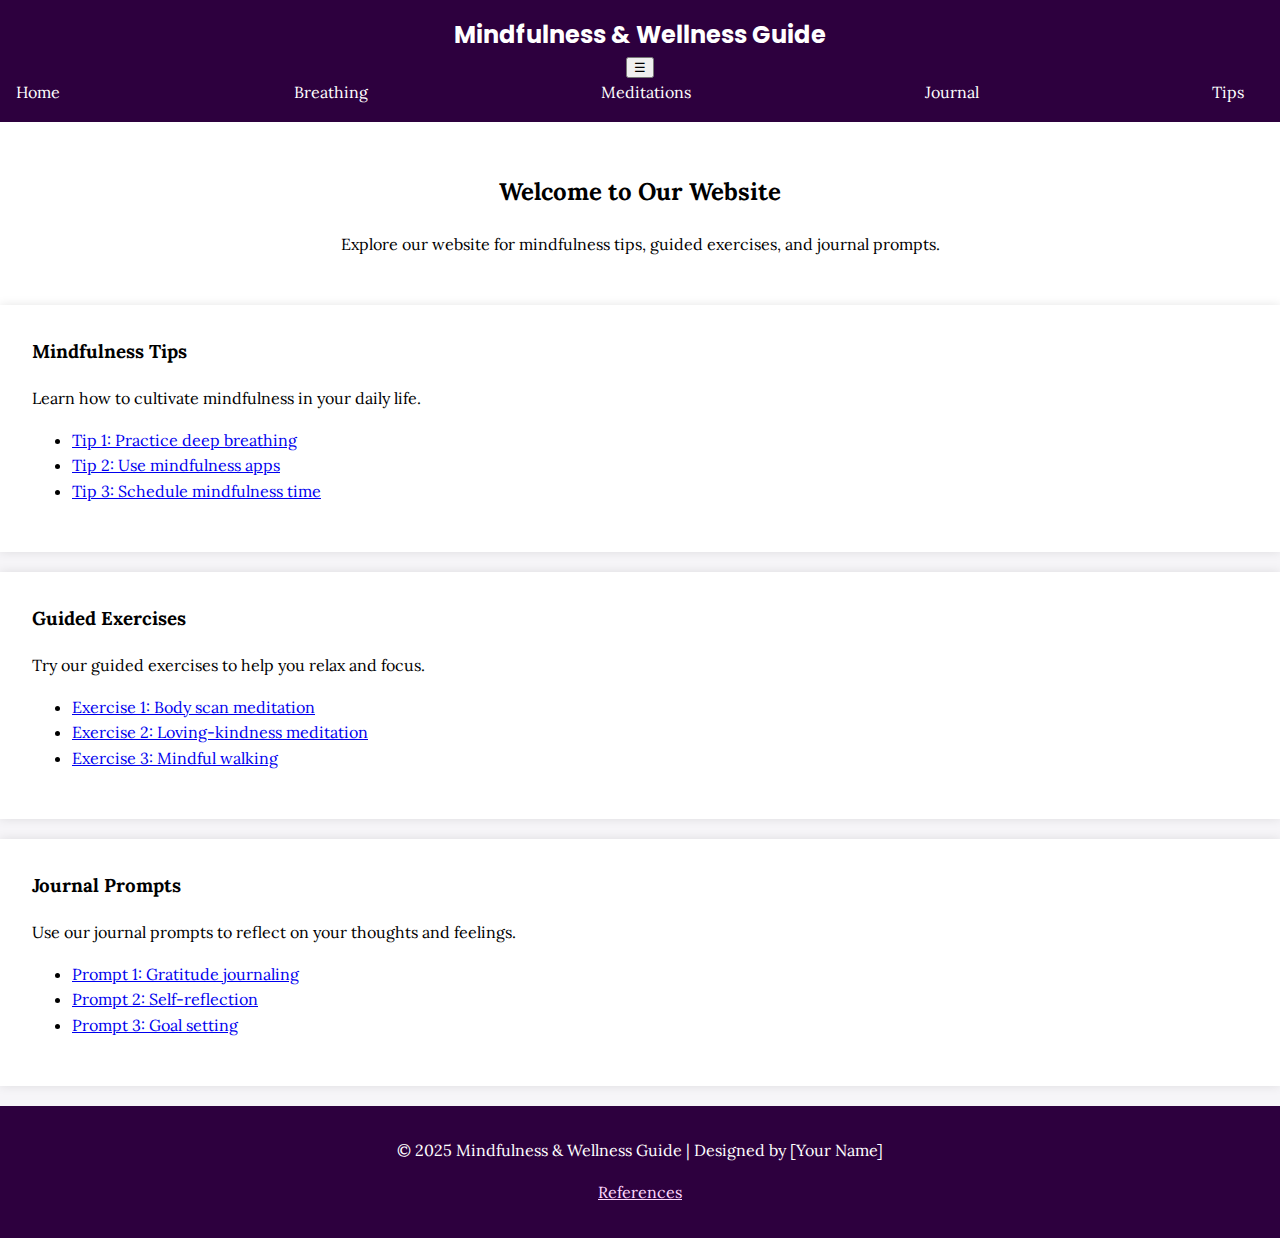
<file: week06/website.html>
<!DOCTYPE html>
<html lang="en-US">
<head>
    <meta charset="utf-8" />
    <meta name="viewport" content="width=device-width, initial-scale=1" />
    <title>Mindfulness & Wellness Guide — Website</title>
    <meta name="description" content="Explore our website for mindfulness tips, guided exercises, and journal prompts." />
    <link href="https://fonts.googleapis.com/css2?family=Lora:wght@400;700&family=Poppins:wght@400;600&display=swap" rel="stylesheet">
    <link rel="stylesheet" href="styles/website.css" />
</head>
<body>
    <header class="site-header">
        <nav class="nav" aria-label="Main navigation">
            <h1 class="site-title">Mindfulness &amp; Wellness Guide</h1>
            <button class="menu-toggle" id="menuToggle" aria-expanded="false" aria-controls="primaryNav" aria-label="Open navigation">☰</button>
            <ul id="primaryNav" class="nav-list">
                <li><a href="#">Home</a></li>
                <li><a href="#">Breathing</a></li>
                <li><a href="#">Meditations</a></li>
                <li><a href="#">Journal</a></li>
                <li><a href="#">Tips</a></li>
            </ul>
        </nav>
    </header>
    <main>
        <section class="hero" aria-labelledby="hero-title">
            <h2 id="hero-title">Welcome to Our Website</h2>
            <p>Explore our website for mindfulness tips, guided exercises, and journal prompts.</p>
        </section>
        <section class="content-section">
            <h3>Mindfulness Tips</h3>
            <p>Learn how to cultivate mindfulness in your daily life.</p>
            <ul>
                <li><a href="#">Tip 1: Practice deep breathing</a></li>
                <li><a href="#">Tip 2: Use mindfulness apps</a></li>
                <li><a href="#">Tip 3: Schedule mindfulness time</a></li>
            </ul>
        </section>
        <section class="content-section">
            <h3>Guided Exercises</h3>
            <p>Try our guided exercises to help you relax and focus.</p>
            <ul>
                <li><a href="#">Exercise 1: Body scan meditation</a></li>
                <li><a href="#">Exercise 2: Loving-kindness meditation</a></li>
                <li><a href="#">Exercise 3: Mindful walking</a></li>
            </ul>
        </section>
        <section class="content-section">
            <h3>Journal Prompts</h3>
            <p>Use our journal prompts to reflect on your thoughts and feelings.</p>
            <ul>
                <li><a href="#">Prompt 1: Gratitude journaling</a></li>
                <li><a href="#">Prompt 2: Self-reflection</a></li>
                <li><a href="#">Prompt 3: Goal setting</a></li>
            </ul>
        </section>
    </main>
    <footer class="site-footer">
        <p>&copy; 2025 Mindfulness &amp; Wellness Guide | Designed by [Your Name]</p>
        <p><a href="references.html">References</a></p>
    </footer>
</body>
</html>
</file>
<file: styles/base.css>
@import url('https://fonts.googleapis.com/css2?family=Roboto:wght@400;700&display=swap');

:root {
  --primary-color: #0a3d62;
  --secondary-color: #60a3bc;
  --accent-color: #f8c291;
  --text-color: #333;
  --background-color: #fff;
  --card-bg: #f9f9f9;
  --border-radius: 10px;
}

* {
  margin: 0;
  padding: 0;
  box-sizing: border-box;
}

body {
  font-family: 'Roboto', sans-serif;
  background-color: var(--background-color);
  color: var(--text-color);
  line-height: 1.6;
  padding: 1rem;
}

header {
  background-color: var(--primary-color);
  color: white;
  text-align: center;
  padding: 1rem 0;
  margin-bottom: 1rem;
}

#course-title {
  display: block;
  font-size: 1.8rem;
  font-weight: bold;
  margin-bottom: 0.5rem;
}

nav {
  display: flex;
  justify-content: center;
  gap: 1rem;
  flex-wrap: wrap;
}

nav a {
  color: white;
  text-decoration: none;
  padding: 0.5rem 1rem;
  transition: background-color 0.3s ease;
}

nav a:hover {
  background-color: var(--secondary-color);
  border-radius: 5px;
}

main {
  max-width: 1000px;
  margin: 0 auto;
  display: grid;
  grid-template-columns: 1fr 1fr;
  gap: 1rem;
}

h1 {
  grid-column: span 2;
  text-align: center;
  color: var(--primary-color);
  margin-bottom: 1rem;
}

.card {
  background-color: var(--card-bg);
  padding: 1rem;
  border-radius: var(--border-radius);
  box-shadow: 0 2px 8px rgba(0, 0, 0, 0.1);
}

.card h2 {
  color: var(--primary-color);
  margin-bottom: 0.5rem;
}

.card img {
  display: block;
  max-width: 100%;
  height: auto;
  margin: 0.5rem auto;
}

.card ul {
  list-style-type: disc;
  padding-left: 1.5rem;
}

footer {
  text-align: center;
  background-color: var(--primary-color);
  color: white;
  padding: 1rem 0;
  margin-top: 2rem;
  font-size: 0.9rem;
}

footer p {
  margin: 0.25rem 0;
}
</file>
<file: styles/temples.css>
* {
  box-sizing: border-box;
  margin: 0;
  padding: 0;
}

body {
  font-family: 'Lora', serif;
  background: #fafafa;
  color: #333;
  line-height: 1.4;
}

header {
  background-color: #4b0082;
  color: #fff;
  padding: 1rem;
  display: flex;
  align-items: center;
  justify-content: space-between;
}

header h1 {
  font-size: 1.5rem;
}

#hamburger {
  font-size: 1.5rem;
  background: none;
  border: none;
  color: #fff;
}

nav {
  display: none;
  margin-top: 0.5rem;
}

nav ul {
  list-style: none;
}

nav li + li {
  margin-top: 0.5rem;
}

nav a {
  text-decoration: none;
  color: #fff;
  padding: 0.25rem 0.5rem;
  border-radius: 4px;
  display: inline-block;
}

nav a:hover {
  background: rgba(255,255,255,0.2);
}

main {
  max-width: 900px;
  margin: 1rem auto;
  padding: 0 1rem;
  text-align: center;
}

main h2 {
  margin-bottom: 1rem;
}

.gallery {
  display: grid;
  grid-template-columns: 1fr;
  gap: 1rem;
}

figure {
  background: #fff;
  border: 1px solid #ddd;
  padding: 0.5rem;
  text-align: center;
}

figure img {
  width: 100%;
  height: auto;
  display: block;
}

figcaption {
  margin-top: 0.5rem;
  font-weight: bold;
  color: #4b0082;
}

footer {
  background-color: #4b0082;
  color: #fff;
  text-align: center;
  padding: 1rem 0;
  font-size: 0.9rem;
}

footer p + p {
  margin-top: 0.5rem;
}
</file>
<file: styles/temples-large.css>
@media screen and (min-width: 600px) {
  /* Hide hamburger, show nav inline */
  #hamburger {
    display: none;
  }

  nav {
    display: block !important;
  }

  nav ul {
    display: flex;
    gap: 2rem;
    justify-content: flex-end;
  }

  /* Three‑column gallery on larger screens */
  .gallery {
    grid-template-columns: repeat(3, 1fr);
  }
}
</file>
<file: project/styles/siteplan.css>
/* siteplan.css */

:root {
  --primary-color: #A8D8EA;
  --accent-color: #F6A6B2;
  --text-color: #333333;
}

body {
  margin: 0;
  padding: 1rem;
  font-family: 'Lora', serif;
  background-color: var(--primary-color);
  color: var(--text-color);
  line-height: 1.6;
}

h1, h2 {
  font-family: 'Poppins', sans-serif;
  color: var(--accent-color);
}

section {
  margin-bottom: 2rem;
}

pre {
  background-color: #ffffff;
  border: 1px dashed var(--accent-color);
  padding: 1rem;
  overflow-x: auto;
}
</file>
<file: week02/styles/media-query.css>
/* Base styles (no media queries) */

body {
  font-family: 'Roboto', sans-serif;
  margin: 0;
  padding: 0;
}

header,
main,
footer {
  max-width: 640px;
  margin: 1rem auto;
  border: 1px solid #bbb;
  padding: 1rem;
  background-color: #e6f2ff;
}

main {
  display: grid;
  grid-template-columns: 1fr;
  grid-gap: 1rem;
}

section {
  padding: 1rem;
  background-color: #fff;
}
</file>
<file: week02/styles/media-query-large.css>
/* Styles for viewports ≥ 500px */

@media screen and (min-width: 500px) {
  header {
    background-color: #000;
    color: #fff;
  }

  main {
    display: grid;
    grid-template-columns: 1fr 1fr;
  }
}
</file>
<file: week03/styles/design.css>
/* Base and Layout */
:root {
  --bord: 1px solid #777;
}

* {
  box-sizing: border-box;
}

body {
  height: 100vh;
  font-family: Roboto, helvetica, sans-serif;
  margin: 0;
  padding: 0;
  display: flex;
  flex-direction: column;
  align-items: center;
  justify-content: center;
  line-height: 1.6;
  background-color: #fff;
  color: #333;
}

header,
main,
footer {
  max-width: 760px;
  margin: 0 auto;
}

header {
  background-color: #702963;
  color: #fff;
  padding: 1rem;
  text-align: center;
}

marquee {
  padding: 1rem;
  background-color: #eee;
  color: #000;
  font-size: 1rem;
}

/* Typography */
h1 {
  margin-top: 0;
  border-bottom: 1px solid rgba(0, 0, 0, 0.1);
}
h2 {
  color: navy;
  text-align: left;
  margin-top: 0;
}
h3 {
  margin-top: 0;
}

/* Grid Layout */
main {
  margin: 0;
  display: grid;
  grid-template-columns: 1fr 1fr;
  gap: 2rem;
  padding: 2rem;
  border: 1px solid rgba(0, 0, 0, 0.1);
  background-color: #eee;
}

main h2 {
  grid-column: 1 / -1;
  text-align: center;
  color: navy;
}

article,
ul {
  background-color: #f9f9f9;
  padding: 1rem;
  border: 1px solid #ddd;
}

article p {
  text-align: justify;
}

ul {
  padding-left: 1.2rem;
}

/* Callout */
.callout {
  grid-column: 1 / -1;
  padding: 1rem;
  background-color: #702963;
  color: #fff;
  border-left: 6px solid #fff;
}

/* Footer */
footer {
  background-color: #702963;
  color: #fff;
  padding: 1rem;
  margin-top: 1rem;
  border-top: 1px solid rgba(0, 0, 0, 0.1);
  font-size: smaller;
  text-align: right;
}

/* Responsive Images */
.hero img {
  width: 100%;
  height: auto;
  display: block;
}

/* Pseudo-Classes */
a:link,
a:visited,
a:active {
  color: navy;
}

a:hover {
  color: purple;
}

/* DataTable Borders */
.datatable {
  width: 200px;
  margin-top: 2rem;
}

.row {
  display: grid;
  grid-template-columns: 100px 100px;
  align-items: center;
  text-align: center;
}

.col {
  border-top: var(--bord);
  border-left: var(--bord);
  padding: 10px;
}

.col:nth-child(even) {
  border-right: var(--bord);
}

.row:last-child {
  border-bottom: var(--bord);
  background-color: #bbb;
}

/* Pseudo-Element Marker */
ol li::marker {
  content: "✔︎ ";
  color: navy;
  font-size: 2rem;
}
</file>
<file: week06/styles/newsletter.css>
/* newsletter.css - mobile-first */

:root{
  --header-bg: #2d003e;
  --form-bg: #e9e1ea;
  --accent: #6a2a7b;
  --button-bg: #4a148c;
  --text: #222;
  --muted: #555;
}

*{box-sizing:border-box}
html,body{height:100%}
body{
  margin:0;
  font-family: 'Lora', serif;
  color:var(--text);
  background: #f6f5f8;
  line-height:1.5;
  -webkit-font-smoothing:antialiased;
}

.site-header{background:var(--header-bg); color:#fff; padding:1rem 0}
.nav{max-width:980px; margin:0 auto; padding:0 1rem; display:flex; align-items:center; gap:1rem; justify-content:space-between}
.site-title{font-family:'Poppins',sans-serif; font-size:1.25rem; margin:0}
.menu-toggle{background:none;border:0;color:#fff;font-size:1.2rem;display:none}

/* navigation - simple inline on wide screens */
.nav-list{list-style:none;margin:0;padding:0;display:flex;gap:1rem}
.nav-list a{color:#fff;text-decoration:none;font-weight:600}

/* hero */
.hero{max-width:980px;margin:1rem auto;padding:0 1rem}
.hero h2{font-family:'Poppins',sans-serif;color:var(--accent);margin:0 0 .25rem}
.hero p{margin:.25rem 0 .5rem;color:var(--muted)}
.subscriber-line{margin-top:.5rem;font-size:.95rem;color:var(--muted)}

/* form */
.form-section{max-width:640px;margin:1rem auto;background:transparent;padding:0 1rem}
.signup-form{
  background:var(--form-bg);
  padding:1.25rem;
  border-radius:6px;
  border:1px solid rgba(0,0,0,0.06);
  box-shadow:0 1px 0 rgba(0,0,0,0.02);
}

.form-row{margin-bottom:1rem}
label{display:block;margin-bottom:.35rem;font-weight:600}
input[type="text"], input[type="email"], textarea{
  width:100%;
  padding:.55rem .6rem;
  border:1px solid #cfc8d5;
  border-radius:4px;
  background:#fff;
  font:inherit;
}

.required{color:#c0392b;margin-left:.25rem}
fieldset{border:none;padding:0}
fieldset label{display:block;font-weight:normal;margin:.35rem 0}

.btn{
  display:inline-block;
  width:100%;
  padding:.9rem;
  font-family:'Poppins',sans-serif;
  background:var(--button-bg);
  color:#fff;
  border:none;
  border-radius:4px;
  cursor:pointer;
  text-transform:none;
  font-size:1rem;
}
.btn:focus, input:focus, textarea:focus {outline:3px solid rgba(106,42,123,0.18); outline-offset:2px}

/* status message visually hidden by default but visible when not sr-only */
.sr-only{position:static; clip:auto; width:auto; height:auto; overflow:visible}
#signup-message{min-height:1.6rem;margin-bottom:.5rem;color:var(--accent); font-weight:600}

/* footer */
.site-footer{background:var(--header-bg); color:#fff; padding:1rem; text-align:center; margin-top:1.25rem}
.site-footer a{color:#ffd9ff}

/* larger screens */
@media(min-width:700px){
  .menu-toggle{display:none}
  .nav-list{gap:1.25rem}
  .signup-form{padding:2rem}
  .nav{padding:0 1.5rem}
}
</file>
<file: week06/styles/website.css>
body {
    font-family: 'Lora', serif;
    margin: 0;
    padding: 0;
    background-color: #f6f5f8;
    line-height: 1.6;
  }

.site-header {
    background-color: #2d003e;
    color: #fff;
    padding: 1rem;
    text-align: center;
}

.site-title {
    font-family: 'Poppins', sans-serif;
    font-size: 1.5rem;
    margin: 0;
}

.nav-list {
    list-style: none;
    margin: 0;
    padding: 0;
    display: flex;
    justify-content: space-between;
}

.nav-list li {
    margin-right: 20px;
}

.nav-list a {
    color: #fff;
    text-decoration: none;
}

.hero {
    background-color: #fff;
    padding: 2rem;
    text-align: center;
}

.content-section {
    background-color: #fff;
    padding: 2rem;
    margin-bottom: 20px;
    box-shadow: 0 0 10px rgba(0, 0, 0, 0.1);
}

.content-section h3 {
    margin-top: 0;
}

.site-footer {
    background-color: #2d003e;
    color: #fff;
    padding: 1rem;
    text-align: center;
    clear: both;
}

.site-footer a {
    color: #ffd9ff;
}
</file>
<file: styles/form.css>
/* Box sizing and reset */
* {
  box-sizing: border-box;
}
body {
  margin: 0;
  font-family: 'Roboto', sans-serif;
  line-height: 1.5;
  background: #fafafa;
  color: #222;
}

/* Header & Footer */
header, footer {
  background: #322138;
  color: #fff;
  text-align: center;
  padding: 1rem;
}

/* Main container */
main {
  max-width: 600px;
  margin: 2rem auto;
  background: #e6e0f8;
  padding: 1.5rem;
  border-radius: 8px;
}

/* Form groups */
.form-group {
  margin-bottom: 1rem;
}
label {
  display: block;
  margin-bottom: 0.25rem;
  font-weight: bold;
}
.required {
  color: crimson;
}

/* Inputs, selects, textarea */
input[type="text"],
input[type="date"],
select,
textarea {
  width: 100%;
  padding: 0.5rem;
  border: 1px solid #999;
  border-radius: 4px;
}

/* Radio & Checkbox fieldsets */
fieldset {
  border: none;
  padding: 0;
  margin-bottom: 1rem;
}
legend {
  font-weight: bold;
  margin-bottom: 0.5rem;
}
fieldset label {
  display: inline-block;
  margin-right: 1rem;
  cursor: pointer;
}

/* Submit button */
input[type="submit"] {
  padding: 0.75rem 1.5rem;
  border: none;
  border-radius: 4px;
  background: #322138;
  color: #fff;
  font-size: 1rem;
  cursor: pointer;
}
input[type="submit"]:hover {
  opacity: 0.9;
}

/* Definition list on review page */
dl dt {
  font-weight: bold;
  margin-top: 0.5rem;
}
dl dd {
  margin: 0 0 0.5rem 1rem;
}
</file>
<file: week01/styles/layout.css>
/* reset default spacing */
* {
  margin: 0;
  padding: 0;
  box-sizing: border-box;
}

html, body {
  height: 100%;
}

body {
  display: grid;
  /* define the holy‑grail areas */
  grid-template-areas:
    "header  header"
    "nav     nav"
    "main    aside"
    "footer  footer";
  grid-template-columns: 3fr 1fr;
  grid-template-rows: auto auto 1fr auto;
  gap: 0;
  font-family: sans-serif;
}

/* Header */
header {
  grid-area: header;
  background: #333;
  color: #fff;
  padding: 1rem;
}

/* Navigation */
nav {
  grid-area: nav;
  background: #000;
  display: flex;
  justify-content: space-around;
  align-items: center;
  padding: 1rem;
}

nav a {
  color: #fff;
  text-decoration: none;
  font-weight: bold;
}

/* Main content */
main {
  grid-area: main;
  background: #ccc;
  padding: 1rem;
}

/* Aside */
aside {
  grid-area: aside;
  background: #fff;
  padding: 1rem;
}

/* Footer */
footer {
  grid-area: footer;
  background: #333;
  color: #fff;
  text-align: center;
  padding: 1rem;
}
</file>
<file: week02/styles/bom.css>
/* Basic reset */
* {
  box-sizing: border-box;
  margin: 0;
  padding: 0;
}
body {
  font-family: sans-serif;
  line-height: 1.5;
  padding: 1rem;
  background: #f9f9f9;
}

header, footer {
  text-align: center;
  margin-bottom: 1rem;
}

h1 {
  font-size: 1.75rem;
}

form {
  display: flex;
  justify-content: center;
  gap: 0.5rem;
  margin-bottom: 1rem;
}

input[type="text"] {
  flex: 1;
  padding: 0.5rem;
  font-size: 1rem;
}

button {
  padding: 0.5rem 1rem;
  cursor: pointer;
}

ul#chapters {
  list-style: none;
  max-width: 400px;
  margin: 0 auto;
}

ul#chapters li {
  display: flex;
  justify-content: space-between;
  background: #fff;
  padding: 0.5rem;
  border: 1px solid #ccc;
  margin-bottom: 0.5rem;
}

ul#chapters button {
  background: transparent;
  border: none;
  font-size: 1.25rem;
}
</file>
